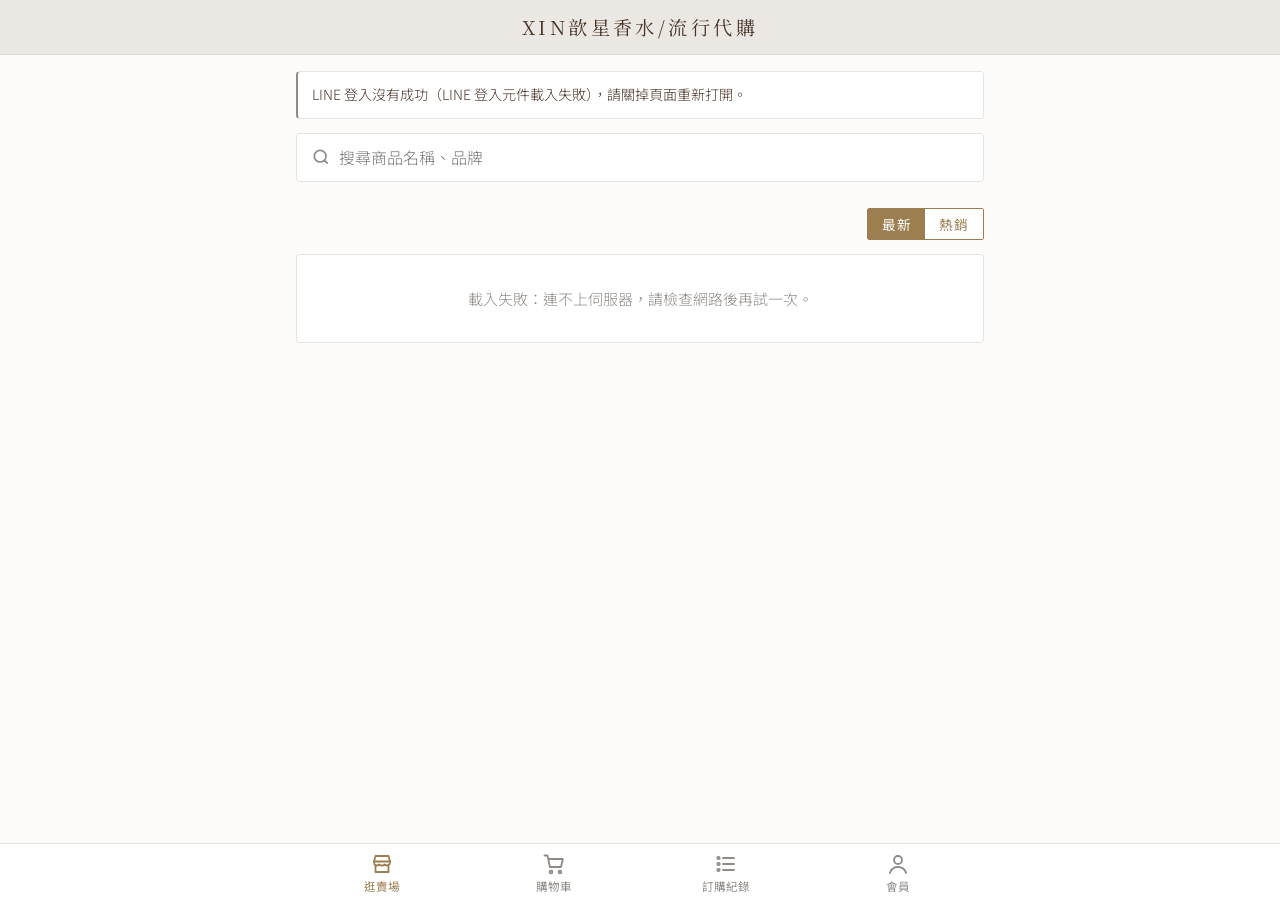
<file: index.html>
<!DOCTYPE html>
<html lang="zh-Hant">
<head>
<meta charset="utf-8">
<meta name="viewport" content="width=device-width, initial-scale=1, viewport-fit=cover">
<meta name="theme-color" content="#ebe8e4">
<title>XIN歆星香水/流行代購</title>
<meta name="description" content="香水、美妝、流行代購，LINE 登入即可下單。">
<meta property="og:type" content="website">
<meta property="og:url" content="https://xinperfume.github.io/">
<meta property="og:title" content="XIN歆星香水/流行代購">
<meta property="og:description" content="香水、美妝、流行代購，LINE 登入即可下單。">
<meta property="og:image" content="https://xinperfume.github.io/logo.jpg">
<meta property="og:image:width" content="640">
<meta property="og:image:height" content="640">
<link rel="icon" href="logo.jpg">
<link rel="apple-touch-icon" href="logo.jpg">
<link rel="preconnect" href="https://fonts.googleapis.com">
<link rel="preconnect" href="https://fonts.gstatic.com" crossorigin>
<link rel="preconnect" href="https://script.google.com">
<link rel="preconnect" href="https://script.googleusercontent.com">
<link rel="preconnect" href="https://wsrv.nl">
<link rel="stylesheet" href="https://fonts.googleapis.com/css2?family=Noto+Sans+TC:wght@300;400;500;700&family=Noto+Serif+TC:wght@400;500;600&display=swap">
<link rel="stylesheet" href="style.css?v=8">
<script src="config.js"></script>
<script src="common.js?v=2"></script>
</head>
<body>
<header>
  <div class="wrap">
    <div class="bar">
      <h1 id="shopname">XIN歆星香水/流行代購</h1>
      <div class="who" id="who" hidden></div>
    </div>
  </div>
</header>
<main class="wrap">
  <section id="view-shop">
    <div id="banner" class="banner" hidden></div>
    <div id="notice" class="notice" hidden></div>
    <div id="addfriend" class="notice friendbar" hidden><span>加入官方帳號好友，付款確認和出貨時會用 LINE 通知你</span><a class="btn small" id="af-go" href="https://line.me/R/ti/p/@xinperfume">加好友</a><button type="button" class="af-x" id="af-x" aria-label="先不要">×</button></div>
    <div id="shopinfo" class="card-box shopinfo" hidden></div>
    <div class="tools">
      <div class="searchbox"><svg viewBox="0 0 24 24"><circle cx="11" cy="11" r="7"/><path d="m20 20-4-4"/></svg><input id="q" type="search" placeholder="搜尋商品名稱、品牌" aria-label="搜尋商品"></div>
      <div class="cats" id="cats" role="tablist" aria-label="商品分類"></div>
      <div class="sortbar"><span class="hint" id="count"></span>
        <div class="seg" role="group" aria-label="排序">
          <button type="button" data-sort="new" aria-pressed="true">最新</button>
          <button type="button" data-sort="hot" aria-pressed="false">熱銷</button>
        </div>
      </div>
    </div>
    <div id="plist"><div class="loading">商品載入中…</div></div>
  </section>
  <section id="view-mine" hidden>
    <div class="panel" id="lookup" hidden>
      <h3>查詢訂購紀錄</h3>
      <form id="lf" class="report">
        <div class="field"><label for="l-phone">下單時填的手機號碼</label><input id="l-phone" inputmode="numeric" placeholder="0912345678" autocomplete="tel"></div>
        <button class="btn" id="lsub">查詢</button>
      </form>
      <div class="err" id="lerr"></div>
    </div>
    <div id="mresult"></div>
  </section>
  <section id="view-member" hidden></section>
</main>

<nav class="bottomnav" aria-label="主選單">
  <div class="wrap" role="tablist">
    <button class="navbtn" role="tab" data-view="shop" aria-selected="true">
      <svg viewBox="0 0 24 24"><path d="M4 9.5 5.5 4h13L20 9.5"/><path d="M4 9.5h16v1a3 3 0 0 1-5.3 1.9A3 3 0 0 1 12 13.5a3 3 0 0 1-2.7-1.1A3 3 0 0 1 4 10.5z"/><path d="M5.5 13v7h13v-7"/></svg>逛賣場</button>
    <button class="navbtn" data-view="cart">
      <svg viewBox="0 0 24 24"><circle cx="9" cy="20" r="1.4"/><circle cx="18" cy="20" r="1.4"/><path d="M2.5 3.5h3l2.4 11.5h11l2-8H7"/></svg>購物車<span class="badge" id="badge" hidden>0</span></button>
    <button class="navbtn" role="tab" data-view="mine" aria-selected="false">
      <svg viewBox="0 0 24 24"><path d="M9 6h11M9 12h11M9 18h11"/><circle cx="4.5" cy="6" r="1.2"/><circle cx="4.5" cy="12" r="1.2"/><circle cx="4.5" cy="18" r="1.2"/></svg>訂購紀錄</button>
    <button class="navbtn" role="tab" data-view="member" aria-selected="false">
      <svg viewBox="0 0 24 24"><circle cx="12" cy="8" r="4"/><path d="M4 21c1.2-4.2 4.3-6 8-6s6.8 1.8 8 6"/></svg>會員</button>
  </div>
</nav>
<div id="sheet-root"></div>
<div id="toast" class="toast" hidden></div>

<script>
const S = { products: [], categories: [], settings: {}, cart: [], me: null, idToken: null, phone: "", view: "shop",
  q: "", cat: "", sort: "new", opened: false };
try { S.cart = JSON.parse(localStorage.getItem("cart") || "[]"); } catch (_) {}
const isLine = () => !!(S.me && S.me.line);
const ident = () => isLine() ? { idToken: S.idToken } : { phone: S.phone };
const ICON = {
  user: '<svg viewBox="0 0 24 24"><circle cx="12" cy="8" r="4"/><path d="M4 21c1.2-4.2 4.3-6 8-6s6.8 1.8 8 6"/></svg>',
  phone: '<svg viewBox="0 0 24 24"><path d="M5 3h4l2 5-2.5 1.5a11 11 0 0 0 6 6L16 13l5 2v4a2 2 0 0 1-2 2A16 16 0 0 1 3 5a2 2 0 0 1 2-2"/></svg>',
  pin: '<svg viewBox="0 0 24 24"><path d="M12 21s-7-6.2-7-11.5A7 7 0 0 1 19 9.5C19 14.8 12 21 12 21z"/><circle cx="12" cy="9.5" r="2.5"/></svg>'
};
function guest() { try { return JSON.parse(localStorage.getItem("buyer") || "{}"); } catch (_) { return {}; } }
function saveCart() { try { localStorage.setItem("cart", JSON.stringify(S.cart)); } catch (_) {} renderBadge(); }
function closeSheet() { $("#sheet-root").innerHTML = ""; }
function openSheet(html) {
  $("#sheet-root").innerHTML = `<div class="scrim" id="scrim"><div class="sheet" role="dialog" aria-modal="true">${html}</div></div>`;
  $("#scrim").addEventListener("click", e => { if (e.target.id === "scrim") closeSheet(); });
}
function pickups() { return String(S.settings["取貨方式"] || "面交").split(/[,，、]/).map(s => s.trim()).filter(Boolean); }

/* ---------- 超商選門市（綠界電子地圖） ---------- */
// [綠界代碼, 顯示名稱, 取貨方式文字比對]；取貨方式只寫「超商取貨」時，開放前三家
const CVS = [["UNIMART", "7-11", /7-?11|統一|小七/], ["FAMI", "全家", /全家/], ["HILIFE", "萊爾富", /萊爾富/], ["OKMART", "OK", /\bOK\b/i]];
try { S.store = JSON.parse(localStorage.getItem("cvsStore") || "null"); } catch (_) {}
const pickBase = p => String(p || "").split("｜")[0];
function cvsBrands(opt) {
  const hit = CVS.filter(c => c[2].test(opt || ""));
  return hit.length ? hit : /超商/.test(opt || "") ? CVS.slice(0, 3) : [];
}
function storeFor(opt) {
  const st = S.store, b = st && cvsBrands(opt).find(c => st.sub.replace("C2C", "") === c[0]);
  return b ? Object.assign({ brand: b[1] }, st) : null;
}
// 超商取貨還沒選門市的話，回傳空字串
function pickupText(opt) {
  if (!cvsBrands(opt).length) return opt;
  const st = storeFor(opt);
  return st ? `${opt}｜${st.brand} ${st.name || ""}（店號 ${st.id}）${st.addr ? " " + st.addr : ""}` : "";
}
function cvsBox(opt) {
  const brands = cvsBrands(opt);
  if (!brands.length) return "";
  const st = storeFor(opt);
  return `<div class="cvsbox">${st ? `<div class="hint">取貨門市</div><b>${esc(st.brand)} ${esc(st.name || "")}</b><div class="hint">店號 ${esc(st.id)}${st.addr ? "・" + esc(st.addr) : ""}</div>` : `<div class="hint">請選擇取貨門市</div>`}
    <div class="actions" style="justify-content:flex-start;margin-top:6px">${brands.map(c => `<button type="button" class="btn small ghost" data-cvs="${c[0]}">${st ? "改選" : "選"} ${esc(c[1])} 門市</button>`).join("")}</div></div>`;
}
function openCvsMap(sub, draft) {
  try { sessionStorage.setItem("ckdraft", JSON.stringify(draft)); } catch (_) {}
  const id = String(S.settings["綠界商店代號"] || "").trim();
  const f = document.createElement("form");
  f.method = "post";
  // 優先用新視窗開地圖，選好後門市直接傳回這頁；新視窗被擋時，才整頁跳過去
  const w = window.open("", "cvsmap");
  if (w) { f.target = "cvsmap"; S.cvsWin = w; }
  // 沒填綠界商店代號時用綠界測試環境
  f.action = id ? "https://logistics.ecpay.com.tw/Express/map" : "https://logistics-stage.ecpay.com.tw/Express/map";
  const fields = { MerchantID: id || "2000933", LogisticsType: "CVS", LogisticsSubType: sub + "C2C", IsCollection: "N",
    ServerReplyURL: CFG.API_URL, ExtraData: "xin", Device: sub !== "FAMI" && /Mobi|Android|iPhone/i.test(navigator.userAgent) ? 1 : 0 };
  Object.keys(fields).forEach(k => { const i = document.createElement("input"); i.type = "hidden"; i.name = k; i.value = fields[k]; f.appendChild(i); });
  document.body.appendChild(f); f.submit();
}
function setStore(st) {
  Object.keys(st).forEach(k => st[k] = String(st[k] || "").trim());
  S.store = st;
  try { localStorage.setItem("cvsStore", JSON.stringify(st)); } catch (_) {}
}
// 新視窗選好門市後，Apps Script 回傳頁會把門市資料傳到這裡
window.addEventListener("message", e => {
  if (!/\.googleusercontent\.com$|^https:\/\/script\.google\.com$/.test(e.origin) || !e.data || !e.data.cvs) return;
  setStore(e.data.cvs);
  try { if (S.cvsWin) S.cvsWin.close(); } catch (_) {}
  const sel = $("#f-pick"); if (sel && sel.onchange) sel.onchange();
  toast("已選好門市");
});
// 從地圖回來時，網址 # 後面帶著門市資料
function takeCvsReturn() {
  const m = location.hash.match(/^#cvs=(.+)$/);
  if (!m) return null;
  history.replaceState(null, "", location.pathname + location.search);
  try {
    setStore(JSON.parse(decodeURIComponent(m[1])));
    return JSON.parse(sessionStorage.getItem("ckdraft") || "null") || {};
  } catch (_) { return {}; }
}
function loadScript(src) {
  return new Promise((res, rej) => { const s = document.createElement("script"); s.src = src; s.onload = res; s.onerror = () => rej(new Error("LINE 登入元件載入失敗")); document.head.appendChild(s); });
}
// an expired LINE token: sign in again and come back to this page
function relogin() { try { liff.logout(); } catch (_) {} liff.login({ redirectUri: location.href }); }
function handle(err, el) {
  const m = errMsg(err);
  if (isLine() && /LINE 登入/.test(m)) { toast("LINE 登入過期，重新登入中…"); setTimeout(relogin, 800); return; }
  if (el) el.textContent = m; else toast(m);
}

/* ---------- 導覽 ---------- */
document.querySelectorAll(".navbtn").forEach(b => b.addEventListener("click", () => {
  if (b.dataset.view === "cart") {
    if (S.cart.length) openCheckout(false); else toast("購物車是空的，先去逛逛吧");
    return;
  }
  show(b.dataset.view);
}));
function show(view) {
  S.view = view;
  document.querySelectorAll(".navbtn[role=tab]").forEach(x => x.setAttribute("aria-selected", x.dataset.view === view));
  ["shop", "mine", "member"].forEach(v => $("#view-" + v).hidden = v !== view);
  scrollTo(0, 0);
  if (view === "mine") {
    $("#lookup").hidden = isLine();
    if (isLine() || S.phone) loadMine(); else $("#mresult").innerHTML = "";
  }
  if (view === "member") renderMember(false);
}

/* ---------- 逛賣場 ---------- */
// 先用上次存下的商品畫出來，後端回來後資料有變才重畫
function load() {
  let cached = null;
  try { cached = localStorage.getItem("shopCache"); } catch (_) {}
  if (cached) { try { showShop(JSON.parse(cached), true); } catch (_) { cached = null; } }
  return api("getShop").then(d => {
    const fresh = JSON.stringify(d);
    if (fresh !== cached) showShop(d);
    try { localStorage.setItem("shopCache", fresh); } catch (_) {}
  }).catch(e => { if (!cached) $("#plist").innerHTML = `<div class="empty">載入失敗：${esc(errMsg(e))}</div>`; });
}

function showShop(d, fromCache) {
  S.products = d.products.map(normProduct); S.settings = d.settings; S.promo = d.promo || null;
  const name = S.settings["店名"] || "XIN歆星香水/流行代購";
  document.title = name; $("#shopname").textContent = name;
  const n = $("#notice"); n.hidden = !S.settings["公告"]; n.textContent = S.settings["公告"] || "";
  const pills = (S.settings["帳號"] ? ["可匯款"] : []).concat(pickups(), ["LINE Pay"]);
  const info = $("#shopinfo"); info.hidden = !pills.length;
  info.innerHTML = `<div class="pills">${pills.map(p => `<span class="pill">${esc(p)}</span>`).join("")}</div>`;
  S.categories = d.categories || [];
  if (S.cat && S.categories.indexOf(S.cat) < 0) S.cat = "";
  // 舊快取可能少了新商品，購物車只用後端最新資料來清
  if (!fromCache) { S.cart = S.cart.filter(c => S.products.some(p => p.id === c.pid)); saveCart(); }
  renderCats(); renderShop(); renderBanner(d.banners || []);
  // 網址帶 ?p=商品ID 時，直接打開那件商品
  const pid = new URLSearchParams(location.search).get("p");
  if (pid && !S.opened) { S.opened = true; if (S.products.some(p => p.id === pid)) openProduct(pid); }
}

// 首頁橫幅：後台「首頁橫幅」設定的圖片，自動輪播、可左右滑，點了打開商品或切到分類；沒設定就不顯示
let bannerKey = "", bannerTimer = 0;
function renderBanner(list) {
  const el = $("#banner");
  list = list.filter(b => b && b.image);
  const key = JSON.stringify(list);
  if (key === bannerKey) return;
  bannerKey = key; clearInterval(bannerTimer);
  el.hidden = !list.length;
  if (!list.length) { el.innerHTML = ""; return; }
  // 不用 lazy：LINE 內建瀏覽器在橫向捲動區常常不載入後面的照片
  el.innerHTML = `<div class="bslides" id="bslides">${list.map((b, i) => `<button type="button" class="bslide" data-bi="${i}"><img src="${esc(b.image)}" alt="${esc(b.title || "活動橫幅")}" referrerpolicy="no-referrer"${i ? "" : ` fetchpriority="high"`}></button>`).join("")}</div>
    ${list.length > 1 ? `<div class="bdots">${list.map((b, i) => `<span class="${i ? "" : "on"}"></span>`).join("")}</div>` : ""}`;
  const sl = $("#bslides"), n = list.length;
  const cur = () => Math.round(sl.scrollLeft / sl.clientWidth);
  sl.addEventListener("scroll", () => { const i = cur(); el.querySelectorAll(".bdots span").forEach((d, j) => d.className = i === j ? "on" : ""); }, { passive: true });
  el.querySelectorAll(".bslide").forEach(b => b.addEventListener("click", () => {
    const t = list[+b.dataset.bi];
    if (t.type === "product" && S.products.some(p => p.id === t.target)) openProduct(t.target);
    else if (t.type === "category" && S.categories.indexOf(t.target) >= 0) {
      S.cat = t.target; renderCats(); renderShop();
      $(".tools").scrollIntoView({ behavior: "smooth", block: "start" });
    }
  }));
  if (n < 2) return;
  // 手指碰到或滑過就先停，放開 6 秒後再繼續轉
  let pauseUntil = 0;
  const hold = () => { pauseUntil = Date.now() + 6000; };
  ["touchstart", "pointerdown", "wheel"].forEach(ev => sl.addEventListener(ev, hold, { passive: true }));
  bannerTimer = setInterval(() => {
    if (Date.now() < pauseUntil || document.hidden || !$("#view-shop").offsetParent) return;
    sl.scrollTo({ left: (cur() + 1) % n * sl.clientWidth, behavior: "smooth" });
  }, 4500);
}

function priceText(p) {
  const ps = p.variants.map(v => v.price);
  const lo = Math.min.apply(null, ps.length ? ps : [p.price]), hi = Math.max.apply(null, ps.length ? ps : [p.price]);
  if (!hi) return "價格待確認";
  return lo === hi ? money(lo) : `${money(lo)} ~ ${money(hi)}`;
}
// 剩這麼多件以下就提醒「只剩幾件」
const LOW_STOCK = 5;
// 結單日當天 23:59 台灣時間才結單，和後端 isClosed_ 一致
function closeLeft(p) {
  if (!p.closeAt || p.closed) return -1;
  return new Date(p.closeAt + "T23:59:59+08:00") - Date.now();
}
function closeShort(p) {
  const ms = closeLeft(p);
  if (ms < 0) return "";
  const d = Math.floor(ms / 864e5), h = Math.floor(ms / 36e5);
  return `<span class="chip ${d < 1 ? "hot" : "cd"}">⏰ ${d >= 1 ? `剩 ${d} 天結單` : h >= 1 ? `剩 ${h} 小時結單` : "即將結單"}</span>`;
}
function closeLong(p) {
  const ms = closeLeft(p);
  if (ms < 0) return "";
  const d = Math.floor(ms / 864e5), h = Math.floor(ms % 864e5 / 36e5), m = Math.floor(ms % 36e5 / 6e4);
  const wd = "日一二三四五六"[new Date(p.closeAt + "T12:00:00+08:00").getDay()];
  return `${p.closeAt.slice(5).replace("-", "/")}（${wd}）23:59 結單，還剩 ${d ? d + " 天 " : ""}${d || h ? h + " 小時 " : ""}${m} 分`;
}

function stockTag(p) {
  const left = p.variants.reduce((a, v) => a + v.stockLeft, 0);
  if (p.closed) return `<span class="chip off">已結單</span>`;
  if (left > 0) return `<span class="chip ok">現貨</span>` + (left <= LOW_STOCK ? `<span class="chip hot">只剩 ${left} 件</span>` : "");
  return p.preorder ? `<span class="chip pre">可預購</span>` : `<span class="chip off">售完</span>`;
}

function renderCats() {
  const el = $("#cats");
  el.hidden = !S.categories.length;
  el.innerHTML = ["", ...S.categories].map(c => `<button type="button" role="tab" data-cat="${esc(c)}" aria-selected="${c === S.cat}">${esc(c || "全部")}</button>`).join("");
  el.querySelectorAll("button").forEach(b => b.addEventListener("click", () => { S.cat = b.dataset.cat; renderCats(); renderShop(); }));
}
$("#q").addEventListener("input", e => { S.q = e.target.value.trim().toLowerCase(); renderShop(); });
document.querySelectorAll(".seg button").forEach(b => b.addEventListener("click", () => {
  S.sort = b.dataset.sort;
  document.querySelectorAll(".seg button").forEach(x => x.setAttribute("aria-pressed", x === b));
  renderShop();
}));

function renderShop() {
  if (!S.products.length) { $("#count").textContent = ""; $("#plist").innerHTML = `<div class="empty">目前沒有上架的商品，請稍後再來看看。</div>`; return; }
  let list = S.products.filter(p => (!S.cat || p.category === S.cat) &&
    (!S.q || (p.title + " " + p.desc).toLowerCase().indexOf(S.q) >= 0));
  list = list.slice().sort(S.sort === "hot" ? (a, b) => b.sold - a.sold || b.createdAt - a.createdAt : (a, b) => b.createdAt - a.createdAt);
  $("#count").textContent = `共 ${list.length} 件商品`;
  if (!list.length) { $("#plist").innerHTML = `<div class="empty">找不到符合的商品，換個關鍵字或分類試試。</div>`; return; }
  $("#plist").innerHTML = `<div class="grid">${list.map(p => `<button class="card" data-pid="${esc(p.id)}"><div class="ph">${photo(p, true)}</div><div class="info">
      <div class="name">${esc(p.title)}</div><div class="price${priceText(p) === "價格待確認" ? " tbd" : ""}">${priceText(p)}</div>
      <div class="meta">${stockTag(p)}${closeShort(p)}</div>
      </div></button>`).join("")}</div>`;
  document.querySelectorAll(".card").forEach(c => c.addEventListener("click", () => openProduct(c.dataset.pid)));
}

function gallery(p) {
  if (p.images.length < 2) return `<div class="ph">${photo(p)}</div>`;
  // 不用 lazy：LINE 內建瀏覽器在橫向捲動區常常不載入後面的照片
  return `<div class="gallery"><div class="gwrap"><div class="slides" id="slides">${p.images.map((u, i) => `<div class="ph"><img src="${esc(u)}" alt="${esc(p.title)} 第 ${i + 1} 張" referrerpolicy="no-referrer"></div>`).join("")}</div>
    <button type="button" class="gnav prev" data-g="-1" aria-label="上一張">‹</button><button type="button" class="gnav next" data-g="1" aria-label="下一張">›</button>
    <span class="gcount" id="gcount">1 / ${p.images.length}</span></div>
    <div class="gthumbs" id="dots">${p.images.map((u, i) => `<button type="button" class="${i ? "" : "on"}" data-gi="${i}" aria-label="第 ${i + 1} 張"><img src="${esc(u)}" alt="" referrerpolicy="no-referrer"></button>`).join("")}</div></div>`;
}

function inCart(pid, variant) { const c = S.cart.find(x => x.pid === pid && x.variant === variant); return c ? c.qty : 0; }

function openProduct(pid) {
  const p = S.products.find(x => x.id === pid); if (!p) return;
  const qty = {};
  // 價格還沒填（0 元）的商品只能看、不能下單
  const tbd = !p.variants.some(v => v.price) && !p.price;
  const vNote = v => {
    const r = v.left - inCart(p.id, v.name);
    if (r <= 0) return v.left === 0 ? "售完" : "已全部在購物車";
    if (v.stockLeft === 0 && p.preorder) return "預購";
    return v.stockLeft <= LOW_STOCK ? `只剩 ${v.stockLeft} 件` : "";
  };
  openSheet(`${gallery(p)}
    <div class="tags">${p.category ? `<span class="chip">#${esc(p.category)}</span>` : ""}${p.preorder ? `<span class="chip pre">#允許預購</span>` : ""}</div>
    <h2>${esc(p.title)}</h2><div class="price${priceText(p) === "價格待確認" ? " tbd" : ""}">${priceText(p)}</div>
    ${closeLeft(p) >= 0 ? `<div class="countdown${closeLeft(p) < 864e5 ? " soon" : ""}" id="cd">⏰ ${closeLong(p)}</div>` : ""}
    <div class="label">選擇規格與數量</div>
    <div class="variants">${p.variants.map((v, i) => { const r = v.left - inCart(p.id, v.name); return `<div class="vrow ${r <= 0 ? "out" : ""}">
      <div><div>${esc(v.name)}　<b class="vprice">${tbd ? "價格待確認" : "$" + money(v.price)}</b></div><div class="left">${vNote(v)}${v.left === 0 && isLine() && !p.closed ? ` <button type="button" class="linkbtn" data-notify="${esc(v.name)}">到貨通知我</button>` : ""}</div></div>
      <div class="stepper"><button type="button" data-i="${i}" data-d="-1" aria-label="減少">−</button><span id="q${i}">0</span><button type="button" data-i="${i}" data-d="1" aria-label="增加" ${r <= 0 || p.closed || tbd ? "disabled" : ""}>+</button></div></div>`; }).join("")}</div>
    <div class="total"><span>小計</span><span class="price" id="tot">0</span></div>
    <div class="actions"><button class="btn ghost" id="cl">關閉</button><button class="btn" id="add" ${p.closed || tbd ? "disabled" : ""}>${tbd ? "價格待確認" : p.closed ? "已結單" : "加入購物車"}</button></div>
    ${p.desc ? `<div class="label">商品說明</div><div class="desc">${esc(p.desc)}</div>` : ""}`);
  const sl = $("#slides");
  if (sl) {
    const cur = () => Math.round(sl.scrollLeft / sl.clientWidth);
    const go = i => sl.scrollTo({ left: Math.max(0, Math.min(p.images.length - 1, i)) * sl.clientWidth, behavior: "smooth" });
    sl.addEventListener("scroll", () => {
      const i = cur();
      document.querySelectorAll("#dots button").forEach((d, j) => d.className = i === j ? "on" : "");
      $("#gcount").textContent = `${i + 1} / ${p.images.length}`;
    });
    document.querySelectorAll(".gnav").forEach(b => b.onclick = () => go(cur() + +b.dataset.g));
    document.querySelectorAll("#dots button").forEach(b => b.onclick = () => go(+b.dataset.gi));
  }
  const upd = () => { let t = 0; p.variants.forEach((v, i) => { $("#q" + i).textContent = qty[i] || 0; t += (qty[i] || 0) * v.price; }); $("#tot").textContent = money(t); };
  document.querySelectorAll(".stepper button").forEach(b => b.addEventListener("click", () => {
    const i = +b.dataset.i, v = p.variants[i], max = v.left - inCart(p.id, v.name);
    qty[i] = Math.max(0, Math.min(max, (qty[i] || 0) + +b.dataset.d)); upd();
  }));
  // 倒數每 30 秒更新；商品頁關掉（#cd 不在了）就停
  clearInterval(S.cdTimer);
  if ($("#cd")) S.cdTimer = setInterval(() => { const el = $("#cd"); if (!el) return clearInterval(S.cdTimer); el.textContent = "⏰ " + closeLong(p); }, 30000);
  document.querySelectorAll("[data-notify]").forEach(b => b.onclick = () => {
    b.disabled = true;
    api("subscribeRestock", { idToken: S.idToken, pid: p.id, variant: b.dataset.notify })
      .then(() => { b.textContent = "補貨時會用 LINE 通知你"; }, e => { b.disabled = false; toast(errMsg(e)); });
  });
  $("#cl").onclick = closeSheet;
  $("#add").onclick = () => {
    const add = p.variants.map((v, i) => ({ pid: p.id, variant: v.name, qty: qty[i] || 0 })).filter(x => x.qty > 0);
    if (!add.length) { toast("請先選擇規格和數量"); return; }
    add.forEach(a => { const c = S.cart.find(x => x.pid === a.pid && x.variant === a.variant); if (c) c.qty += a.qty; else S.cart.push(a); });
    saveCart(); closeSheet(); toast("已加入購物車");
  };
}

/* ---------- 購物車、結帳 ---------- */
function cartLines() {
  return S.cart.map(c => {
    const p = S.products.find(x => x.id === c.pid) || { variants: [] };
    const v = p.variants.find(x => x.name === c.variant);
    return Object.assign({}, c, { title: p.title, price: v ? v.price : (p.price || 0) });
  });
}
function renderBadge() {
  const n = S.cart.reduce((a, c) => a + c.qty, 0), b = $("#badge");
  b.hidden = !n; b.textContent = n > 99 ? "99+" : n;
}

function openCheckout(editing) {
  const lines = cartLines(), total = lines.reduce((a, c) => a + c.qty * c.price, 0);
  const g = guest(), m = S.me || {};
  const saved = isLine() && m.name && m.phone && m.pickup && !(cvsBrands(pickBase(m.pickup)).length && m.pickup.indexOf("｜") < 0);
  const pickOpts = sel => pickups().map(x => `<option ${x === pickBase(sel) ? "selected" : ""}>${esc(x)}</option>`).join("");
  let who;
  if (isLine()) {
    who = `<div class="buyer">${m.picture ? `<img src="${esc(m.picture)}" alt="">` : ""}<div class="grow"><b>${esc(m.lineName)}</b><div class="hint">用這個 LINE 帳號下單</div></div></div>`;
    who += saved && !editing
      ? `<div class="buyer"><div class="grow"><div class="hint">收件資料</div><b>${esc(m.name)}・${esc(m.phone)}</b><div>${esc(m.pickup)}</div></div><button type="button" class="linkbtn" id="edit">修改</button></div>`
      : `<div class="row2">
          <div class="field"><label for="f-name">收件人姓名</label><input id="f-name" required maxlength="30" value="${esc(m.name || m.lineName || "")}" autocomplete="name"></div>
          <div class="field"><label for="f-phone">手機號碼</label><input id="f-phone" required inputmode="numeric" placeholder="0912345678" value="${esc(m.phone || "")}" autocomplete="tel"></div>
        </div>
        <div class="field"><label for="f-pick">取貨方式</label><select id="f-pick">${pickOpts(m.pickup)}</select></div>
        <div id="cvs"></div>
        <p class="hint">只要填這一次，下次會自動帶入。</p>`;
  } else {
    who = `<div class="row2">
        <div class="field"><label for="f-name">姓名</label><input id="f-name" required maxlength="30" value="${esc(g.name || "")}" autocomplete="name"></div>
        <div class="field"><label for="f-line">LINE 名稱</label><input id="f-line" required maxlength="40" value="${esc(g.line || "")}"></div>
      </div>
      <div class="row2">
        <div class="field"><label for="f-phone">手機號碼（查訂單用）</label><input id="f-phone" required inputmode="numeric" placeholder="0912345678" value="${esc(g.phone || "")}" autocomplete="tel"></div>
        <div class="field"><label for="f-pick">取貨方式</label><select id="f-pick">${pickOpts(g.pickup)}</select></div>
      </div>
      <div id="cvs"></div>`;
  }
  openSheet(`<h2>購物車</h2>
    <ul class="items">${lines.map((c, i) => `<li><span>${esc(c.title)}・${esc(c.variant)} × ${c.qty}</span><span>$${money(c.qty * c.price)} <button type="button" class="linkbtn" data-rm="${i}">移除</button></span></li>`).join("")}</ul>
    <div id="sum"></div>
    <form id="of">${who}
      <div class="field"><label for="f-coupon">優惠碼（可不填）</label><div class="couponrow"><input id="f-coupon" maxlength="30" autocomplete="off" value="${esc(S.coupon ? S.coupon.code : "")}"><button type="button" class="btn small ghost" id="cpbtn">套用</button></div><div class="hint" id="cpmsg">${S.coupon ? esc("已套用：" + S.coupon.label) : ""}</div></div>
      <div class="field"><label for="f-note">備註（可不填）</label><input id="f-note" maxlength="200" placeholder="例：可以和朋友的單合併寄"></div>
      <div class="err" id="oerr"></div>
      <div class="actions"><button type="button" class="btn ghost" id="cl">繼續逛</button><button class="btn" id="sub">${isLine() ? "+1 送出訂單" : "送出訂單"}</button></div>
    </form>`);
  $("#cl").onclick = closeSheet;
  const ed = $("#edit"); if (ed) ed.onclick = () => openCheckout(true);
  const val = id => { const el = $(id); return el ? el.value.trim() : ""; };
  const draft = () => ({ editing, name: val("#f-name"), phone: val("#f-phone"), line: val("#f-line"), pick: val("#f-pick"), note: val("#f-note") });
  const drawCvs = () => {
    const box = $("#cvs"); if (!box) return;
    box.innerHTML = cvsBox(val("#f-pick"));
    box.querySelectorAll("[data-cvs]").forEach(b => b.onclick = () => openCvsMap(b.dataset.cvs, draft()));
  };
  // 運費和折扣只是先算給買家看，實際金額以後端算的為準
  const curPick = () => $("#f-pick") ? val("#f-pick") : m.pickup;
  const drawSum = () => {
    const c = calcCharges(total, curPick(), S.coupon), pr = calcPromo(total);
    $("#sum").innerHTML = `<div class="total sub"><span>小計</span><span>$${money(total)}</span></div>
      <div class="total sub"><span>運費${c.feeNote ? `<small>（${esc(c.feeNote)}）</small>` : ""}</span><span>${c.fee ? "$" + money(c.fee) : "免運"}</span></div>
      ${c.discount ? `<div class="total sub"><span>優惠碼 ${esc(S.coupon.code)}</span><span>−$${money(c.discount)}</span></div>` : ""}
      ${pr.discount ? `<div class="total sub promo"><span>${esc(pr.name)}</span><span>−$${money(pr.discount)}</span></div>` : ""}
      ${pr.gift ? `<div class="total sub promo"><span>滿額贈 ${esc(pr.gift)}</span><span>×1</span></div>` : ""}
      ${pr.hint ? `<p class="hint promo-hint">${esc(pr.hint)}</p>` : ""}
      <div class="total"><span>合計</span><span class="price">${money(total + c.fee - c.discount - pr.discount)}</span></div>`;
  };
  $("#cpbtn").onclick = () => {
    const code = val("#f-coupon"), msg = $("#cpmsg");
    if (!code) { S.coupon = null; msg.textContent = ""; drawSum(); return; }
    $("#cpbtn").disabled = true; msg.textContent = "檢查中…";
    api("checkCoupon", { code, subtotal: total }).then(c => { S.coupon = c; msg.textContent = "已套用：" + c.label; drawSum(); },
      e => { S.coupon = null; msg.textContent = errMsg(e); drawSum(); }).then(() => { $("#cpbtn").disabled = false; });
  };
  if ($("#f-pick")) { $("#f-pick").onchange = () => { drawCvs(); drawSum(); }; drawCvs(); }
  drawSum();
  document.querySelectorAll("[data-rm]").forEach(x => x.addEventListener("click", () => {
    S.cart.splice(+x.dataset.rm, 1); saveCart(); if (S.cart.length) openCheckout(editing); else closeSheet();
  }));
  $("#of").addEventListener("submit", e => {
    e.preventDefault();
    const info = $("#f-name")
      ? { name: val("#f-name"), phone: val("#f-phone").replace(/\D/g, ""), pickup: pickupText(val("#f-pick")), line: val("#f-line") }
      : { name: m.name, phone: m.phone, pickup: m.pickup };
    info.note = val("#f-note");
    if (!info.pickup) { $("#oerr").textContent = "請先按「選門市」選好取貨的超商門市。"; return; }
    if (!/^09\d{8}$/.test(info.phone)) { $("#oerr").textContent = "手機號碼請輸入 09 開頭的 10 碼數字。"; return; }
    if (!isLine()) {
      S.phone = info.phone;
      try { localStorage.setItem("buyer", JSON.stringify({ name: info.name, line: info.line, phone: info.phone, pickup: info.pickup })); } catch (_) {}
    }
    $("#sub").disabled = true; $("#sub").textContent = "送出中…";
    const body = Object.assign({}, info, isLine() ? { idToken: S.idToken } : {}, { coupon: S.coupon ? S.coupon.code : "", items: S.cart.map(c => ({ pid: c.pid, variant: c.variant, qty: c.qty })) });
    api("placeOrder", body).then(r => {
      if (isLine()) Object.assign(S.me, { name: info.name, phone: info.phone, pickup: info.pickup });
      S.cart = []; S.coupon = null; saveCart(); load(); showDone(r.orderNo, r.total);
    }).catch(err => { handle(err, $("#oerr")); $("#sub").disabled = false; $("#sub").textContent = "送出訂單"; load(); });
  });
}

/* ---------- 運費、優惠碼 ---------- */
// 和後端 團購加值.gs 的規則一樣：超商取貨收運費、滿額免運、面交免運
function calcCharges(subtotal, pickup, coupon) {
  const s = S.settings, num = (v, d) => (v === "" || v == null || isNaN(+v) ? d : +v);
  const fee0 = num(s["超商運費"], 60), free = num(s["免運門檻"], 1500);
  const cvs = /超商|7-?11|全家|萊爾富|OK|賣貨便|好賣/i.test(pickup || "");
  const discount = coupon ? Math.min(coupon.discount || 0, subtotal) : 0;
  let fee = 0, feeNote = "";
  if (cvs) {
    if (coupon && coupon.freeShip) feeNote = "免運券";
    else if (subtotal >= free) feeNote = `滿 $${money(free)} 免運`;
    else { fee = fee0; feeNote = `再買 $${money(free - subtotal)} 免運`; }
  } else feeNote = "面交免運";
  return { fee, discount, feeNote };
}

// 和後端 滿額活動.gs 一樣：商品小計滿額打折、再滿額送贈品；活動結束後端就不會帶 promo
function calcPromo(subtotal) {
  const p = S.promo, r = { discount: 0, gift: "", hint: "", name: "" };
  if (!p || new Date() > new Date(p.end + "T23:59:59+08:00")) return r;
  r.name = p.name;
  if (subtotal >= p.min) r.discount = Math.round(subtotal * (1 - p.rate));
  if (subtotal >= p.giftMin) r.gift = p.gift;
  r.hint = subtotal < p.min ? `再買 $${money(p.min - subtotal)} 就享${p.name}`
    : subtotal < p.giftMin ? `再買 $${money(p.giftMin - subtotal)} 送 ${p.gift}` : "";
  return r;
}

/* ---------- 付款 ---------- */
// LINE Pay 個人收款碼（手機點按鈕直接開 LINE Pay，電腦用 LINE 掃 QR code）
const LINEPAY_URL = "https://qrcodepay.line.me/qr/payment/qjjh7kLOCWT6ztmGV417NdC%252Fm29%252BmoDVAC0OkS7TakWiG8FgGdNNq4%252FyEf1nAFfO";
function linePayBlock(orderNo, total) {
  return `<div style="border-top:1px solid var(--line);margin-top:12px;padding-top:12px;text-align:center">
    <div class="hint" style="margin-bottom:8px">也可以用 LINE Pay 付款</div>
    <a class="btn" href="${LINEPAY_URL}" target="_blank" rel="noopener" style="display:inline-block;text-decoration:none;background:#06c755;border-color:#06c755;color:#fff">開啟 LINE Pay 付款</a>
    <div><img src="linepay_qr.png" alt="LINE Pay 收款 QR code" width="150" height="150" style="margin:10px auto 4px;display:block;image-rendering:pixelated"></div>
    <p class="hint">用電腦看的話，拿手機 LINE 掃上面的 QR code。<br>付款時請輸入應付金額 <b>$${money(total)}</b>，留言填訂單編號 <b>${esc(orderNo)}</b></p></div>`;
}
function payBlock(orderNo, total) {
  const s = S.settings;
  return `<div class="paybox"><div class="hint">應付金額</div><div class="due">$${money(total)}</div>
    ${s["帳號"] ? `<dl class="acct"><dt>銀行</dt><dd>${esc(s["銀行"])}</dd><dt>帳號</dt><dd>${esc(s["帳號"])} <button type="button" class="btn small ghost" data-copy="${esc(String(s["帳號"]).replace(/[\s-]/g, ""))}">複製</button></dd>${s["戶名"] ? `<dt>戶名</dt><dd>${esc(s["戶名"])}</dd>` : ""}</dl>${s["付款說明"] ? `<p class="hint">${esc(s["付款說明"])}</p>` : ""}`
      : `<p class="hint">賣家還沒公布匯款帳號，請留意社群公告。</p>`}
    ${linePayBlock(orderNo, total)}
    <form class="report" data-order="${esc(orderNo)}">
      <div class="field"><label>付款後回報末五碼</label><div class="hint" style="margin:-2px 0 6px">匯款填帳號末五碼；LINE Pay 填交易序號末五碼</div><input inputmode="numeric" maxlength="5" placeholder="例：12345" required></div>
      <button class="btn">回報已付款</button></form><div class="err"></div></div>`;
}
function bindPay(root, onDone) {
  root.querySelectorAll("[data-copy]").forEach(b => b.addEventListener("click", () => copyText(b.dataset.copy, "已複製帳號")));
  root.querySelectorAll("form.report[data-order]").forEach(f => f.addEventListener("submit", e => {
    e.preventDefault();
    const inp = f.querySelector("input"), err = f.nextElementSibling, btn = f.querySelector("button"), v = inp.value.trim();
    if (!/^\d{5}$/.test(v)) { err.textContent = "請輸入 5 位數字。"; return; }
    btn.disabled = true;
    api("reportPayment", Object.assign(ident(), { orderNo: f.dataset.order, last5: v }))
      .then(() => { toast("已回報，賣家對帳後會更新狀態"); if (onDone) onDone(); })
      .catch(x => { handle(x, err); btn.disabled = false; });
  }));
}
function showDone(orderNo, total) {
  openSheet(`<h2>下單成功！</h2><p>訂單編號 <b>${esc(orderNo)}</b></p>
    ${payBlock(orderNo, total)}
    <p class="hint">可以晚點再回報末五碼，到下方「訂購紀錄」就找得到這筆訂單。</p>
    <div id="donefriend" class="notice friendbar" hidden><span>加入官方帳號好友，付款確認和出貨時會用 LINE 通知你</span><a class="btn small" href="https://line.me/R/ti/p/@xinperfume">加好友</a></div>
    <div class="actions"><button class="btn ghost" id="cl">完成</button></div>`);
  $("#cl").onclick = closeSheet;
  bindPay($("#sheet-root"), closeSheet);
  // 剛下完單最需要通知，這裡不管有沒有按過 × 都提醒
  if (isLine() && window.liff && liff.getFriendship) liff.getFriendship().then(f => { const el = $("#donefriend"); if (el) el.hidden = !!f.friendFlag; }, () => {});
}

/* ---------- 訂購紀錄 ---------- */
$("#lf").addEventListener("submit", e => {
  e.preventDefault(); $("#lerr").textContent = "";
  const ph = $("#l-phone").value.replace(/\D/g, "");
  if (!/^09\d{8}$/.test(ph)) { $("#lerr").textContent = "請輸入 09 開頭的 10 碼手機號碼。"; return; }
  S.phone = ph; loadMine();
});
function loadMine() {
  const box = $("#mresult"); box.innerHTML = `<div class="loading">查詢中…</div>`;
  api("myOrders", ident()).then(list => {
    if (!list.length) { box.innerHTML = `<div class="empty">還沒有訂單。到「逛賣場」挑好規格，加入購物車就能下單。</div>`; return; }
    box.innerHTML = list.map(o => `<div class="order"><div class="order-head"><span class="order-no">${esc(o.orderNo)}</span><span class="st st-${esc(o.status)}">${o.status === "待付款" ? "未付款" : esc(o.status)}</span></div>
      <div class="hint">${esc(o.time)}・${esc(o.pickup)}${o.last5 ? `・末五碼 ${esc(o.last5)}` : ""}</div>
      <ul class="items">${o.items.map(i => `<li><span>${esc(i.title)}・${esc(i.variant)} × ${i.qty}</span><span>$${money(i.price * i.qty)}</span></li>`).join("")}</ul>
      <div class="total" style="margin:8px 0 0"><span>合計</span><span class="price">${money(o.total)}</span></div>
      ${o.status === "待付款" ? payBlock(o.orderNo, o.total) : ""}</div>`).join("");
    bindPay(box, loadMine);
  }).catch(err => { box.innerHTML = ""; handle(err, isLine() ? null : $("#lerr")); });
}

/* ---------- 會員 ---------- */
function renderMember(editing) {
  const el = $("#view-member");
  if (!isLine()) {
    const g = guest();
    el.innerHTML = `<div class="profile"><div><b>${esc(g.name || "訪客")}</b><div style="font-size:.85rem;opacity:.9">${g.line ? "LINE：" + esc(g.line) : "還沒有下過單"}</div></div></div>
      <div class="card-box inforows">
        <div class="inforow">${ICON.phone}<span>${esc(g.phone || "—")}</span></div>
        <div class="inforow">${ICON.pin}<span>${esc(g.pickup || "—")}</span></div>
      </div>
      <p class="hint">這些資料只存在你這支手機上，下次結帳會自動帶入。</p>`;
    return;
  }
  const m = S.me;
  if (!editing) {
    el.innerHTML = `<div class="profile">${m.picture ? `<img src="${esc(m.picture)}" alt="">` : ""}<div><b>${esc(m.lineName)}</b><div style="font-size:.85rem;opacity:.9">已用 LINE 登入</div></div></div>
      <div class="card-box inforows">
        <div class="inforow">${ICON.user}<span>${esc(m.name || "還沒填收件人")}</span></div>
        <div class="inforow">${ICON.phone}<span>${esc(m.phone || "還沒填手機")}</span></div>
        <div class="inforow">${ICON.pin}<span>${esc(m.pickup || "還沒選取貨方式")}</span></div>
      </div>
      <button class="btn block" id="medit">修改收件資料</button>`;
    $("#medit").onclick = () => renderMember(true);
    return;
  }
  el.innerHTML = `<div class="panel"><h3>修改收件資料</h3>
    <form id="mf">
      <div class="field"><label for="m-name">收件人姓名</label><input id="m-name" required maxlength="30" value="${esc(m.name || m.lineName)}"></div>
      <div class="field"><label for="m-phone">手機號碼</label><input id="m-phone" required inputmode="numeric" value="${esc(m.phone)}" placeholder="0912345678"></div>
      <div class="field"><label for="m-pick">取貨方式</label><select id="m-pick">${pickups().map(x => `<option ${x === pickBase(m.pickup) ? "selected" : ""}>${esc(x)}</option>`).join("")}</select></div>
      <div class="err" id="merr"></div>
      <div class="actions"><button type="button" class="btn ghost" id="mcancel">取消</button><button class="btn" id="msave">儲存</button></div>
    </form></div>`;
  $("#mcancel").onclick = () => renderMember(false);
  $("#mf").addEventListener("submit", e => {
    e.preventDefault();
    const d = { name: $("#m-name").value.trim(), phone: $("#m-phone").value.replace(/\D/g, ""), pickup: $("#m-pick").value };
    if (!/^09\d{8}$/.test(d.phone)) { $("#merr").textContent = "手機號碼請輸入 09 開頭的 10 碼數字。"; return; }
    $("#msave").disabled = true;
    api("saveProfile", Object.assign({ idToken: S.idToken }, d))
      .then(() => { Object.assign(S.me, d); toast("已儲存"); renderMember(false); })
      .catch(err => { handle(err, $("#merr")); $("#msave").disabled = false; });
  });
}

/* ---------- 開始 ---------- */
function renderWho() {
  const w = $("#who"); w.hidden = false;
  w.innerHTML = S.me.picture ? `<img src="${esc(S.me.picture)}" alt="${esc(S.me.lineName)}">` : `<span>${esc(S.me.lineName)}</span>`;
}
// 還沒加官方帳號好友的話，收不到訂單的 LINE 通知；按 × 之後 3 天內不再提醒
const AF_SNOOZE = 3 * 864e5;
function checkFriend() {
  const bar = $("#addfriend");
  let snoozed = 0;
  try { snoozed = Number(localStorage.getItem("afSnooze")) || 0; } catch (_) {}
  if (!liff.getFriendship || Date.now() - snoozed < AF_SNOOZE) return;
  liff.getFriendship().then(f => { bar.hidden = !!f.friendFlag; }, () => {});
}
function initFriendBar() {
  $("#af-x").onclick = () => { $("#addfriend").hidden = true; try { localStorage.setItem("afSnooze", String(Date.now())); } catch (_) {} };
  $("#af-go").onclick = () => { $("#addfriend").hidden = true; };
  // 加完好友回到這頁時再查一次，加好了就不再顯示
  document.addEventListener("visibilitychange", () => { if (!document.hidden && isLine()) checkFriend(); });
  checkFriend();
}
// 記一筆逛網站人數：只送瀏覽器裡的隨機代號，不含個資；同一個分頁只記一次，賣家自己的瀏覽器不算
function trackVisit() {
  try {
    if (localStorage.getItem("xin_notrack") || sessionStorage.getItem("xin_hit")) return;
    let v = localStorage.getItem("xin_vid");
    if (!v) { v = Math.random().toString(36).slice(2) + Date.now().toString(36); localStorage.setItem("xin_vid", v); }
    sessionStorage.setItem("xin_hit", "1");
    api("hit", { vid: v, page: new URLSearchParams(location.search).get("p") ? "商品" : "首頁" }).catch(() => {});
  } catch (_) {}
}
async function boot() {
  trackVisit();
  let back = takeCvsReturn();
  // 商品和 LINE 登入同時開始載入，不用等登入完才讀商品
  const shopReady = load();
  renderBadge();
  const g = guest(); if (g.phone) { $("#l-phone").value = g.phone; S.phone = g.phone; }
  if (CFG.LIFF_ID) {
    try {
      if (!window.liff) await loadScript("https://static.line-scdn.net/liff/edge/2/sdk.js");
      await liff.init({ liffId: CFG.LIFF_ID });
      if (!liff.isLoggedIn()) { liff.login({ redirectUri: location.href }); return; }
      S.idToken = liff.getIDToken();
      S.me = await api("me", { idToken: S.idToken });
      if (S.me.line) { renderWho(); initFriendBar(); }
      // 沒登入 LINE 時，門市資料會先跟著 LINE 登入繞一圈，liff.init 之後才回到網址上
      if (!back) back = takeCvsReturn();
    } catch (e) {
      if (/LINE 登入已過期/.test(errMsg(e))) { relogin(); return; }
      const n = $("#notice"); n.hidden = false; n.textContent = "LINE 登入沒有成功（" + errMsg(e) + "），請關掉頁面重新打開。";
    }
  }
  shopReady.then(() => {
    if (!back || !S.cart.length) return;
    openCheckout(!!back.editing && isLine());
    const put = (id, v) => { const el = $(id); if (el && v != null && v !== "") el.value = v; };
    put("#f-name", back.name); put("#f-phone", back.phone); put("#f-line", back.line); put("#f-pick", back.pick); put("#f-note", back.note);
    if ($("#f-pick")) $("#f-pick").onchange();
    toast("已選好門市");
  });
}
boot();
</script>
</body>
</html>
</file>
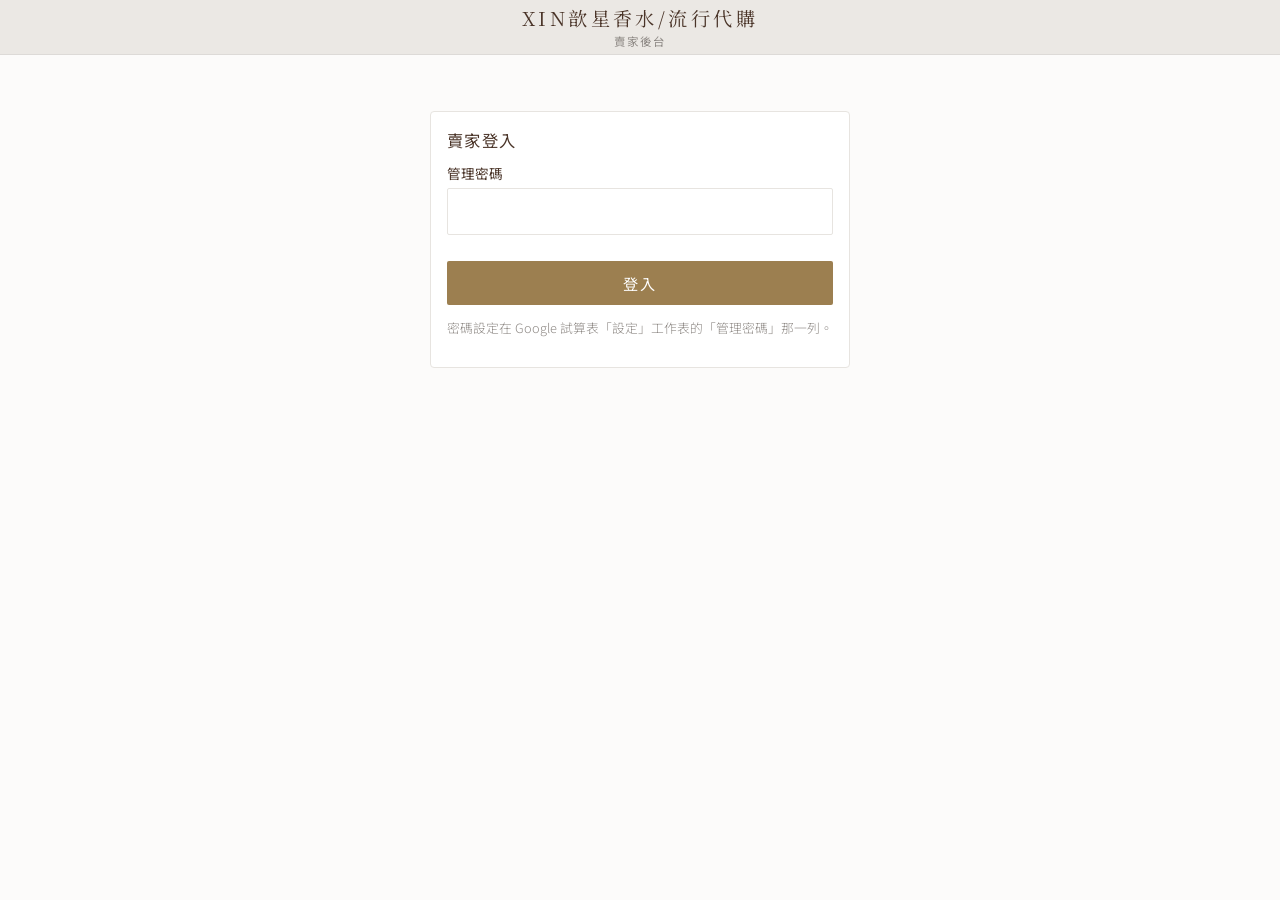
<file: admin.html>
<!DOCTYPE html>
<html lang="zh-Hant">
<head>
<meta charset="utf-8">
<meta name="viewport" content="width=device-width, initial-scale=1, viewport-fit=cover">
<meta name="robots" content="noindex">
<title>賣家後台｜XIN歆星香水/流行代購</title>
<link rel="preconnect" href="https://fonts.googleapis.com">
<link rel="stylesheet" href="https://fonts.googleapis.com/css2?family=Chiron+GoRound+TC:wght@500;700&family=Noto+Sans+TC:wght@300;400;500;700&family=Noto+Serif+TC:wght@400;500;600&display=swap">
<link rel="stylesheet" href="style.css?v=8">
<script src="config.js"></script>
<script src="common.js?v=2"></script>
</head>
<body>
<header>
  <div class="wrap">
    <div class="bar"><h1 id="shopname">XIN歆星香水/流行代購<small>賣家後台</small></h1><a id="sheetlink" class="hint" target="_blank" rel="noopener" hidden>試算表 ↗</a></div>
    <nav class="tabs" role="tablist" id="tabs" hidden>
      <button class="tab" role="tab" aria-selected="true" data-view="orders">訂單</button>
      <button class="tab" role="tab" aria-selected="false" data-view="products">商品</button>
      <button class="tab" role="tab" aria-selected="false" data-view="settings">收款與設定</button>
      <button class="tab" role="tab" aria-selected="false" data-view="traffic">逛網站人數</button>
    </nav>
  </div>
</header>
<main class="wrap">
  <section id="view-login" class="panel" style="max-width:420px;margin:40px auto">
    <h3>賣家登入</h3>
    <form id="loginf">
      <div class="field"><label for="pw">管理密碼</label><input id="pw" type="password" required autocomplete="current-password"></div>
      <div class="err" id="loginerr"></div>
      <button class="btn block" id="loginbtn">登入</button>
    </form>
    <p class="hint">密碼設定在 Google 試算表「設定」工作表的「管理密碼」那一列。</p>
  </section>
  <section id="view-orders" hidden></section>
  <section id="view-products" hidden></section>
  <section id="view-settings" hidden></section>
  <section id="view-traffic" hidden></section>
</main>
<div id="toast" class="toast" hidden></div>

<script>
const A = { token: null, data: null, view: "orders", filter: "全部", editing: null };
// 登入狀態存在 localStorage，同一個瀏覽器的後台分頁都共用，不用每個分頁各登入一次
try { A.token = localStorage.getItem("adm") || null; } catch (_) {}
window.addEventListener("storage", e => { if (e.key === "adm" && e.newValue && !A.data) { A.token = e.newValue; refresh(); } });

$("#loginf").addEventListener("submit", e => {
  e.preventDefault(); $("#loginbtn").disabled = true; $("#loginerr").textContent = "";
  api("adminLogin", { password: $("#pw").value }).then(t => {
    A.token = t; try { localStorage.setItem("adm", t); localStorage.setItem("xin_notrack", "1"); } catch (_) {}
    return refresh();
  }).catch(err => { $("#loginerr").textContent = errMsg(err); }).then(() => { $("#loginbtn").disabled = false; });
});
document.querySelectorAll(".tab").forEach(t => t.addEventListener("click", () => { A.view = t.dataset.view; render(); }));

function call(action, data) {
  return api(action, Object.assign({ token: A.token }, data || {})).catch(err => {
    if (/登入已過期/.test(errMsg(err))) { A.token = null; A.data = null; try { localStorage.removeItem("adm"); } catch (_) {} render(); }
    throw err;
  });
}
function refresh() {
  return call("adminData").then(d => {
    A.data = d; d.products = d.products.map(normProduct); d.categories = d.categories || [];
    const l = $("#sheetlink"); l.href = d.sheetUrl; l.hidden = false;
    $("#shopname").firstChild.textContent = d.settings["店名"] || "XIN歆星香水/流行代購";
    document.title = "賣家後台｜" + (d.settings["店名"] || "XIN歆星香水/流行代購");
    render();
  }).catch(err => toast(errMsg(err)));
}

function render() {
  const logged = !!(A.token && A.data);
  $("#view-login").hidden = logged; $("#tabs").hidden = !logged;
  ["orders", "products", "settings", "traffic"].forEach(v => $("#view-" + v).hidden = !logged || A.view !== v);
  document.querySelectorAll(".tab").forEach(t => t.setAttribute("aria-selected", t.dataset.view === A.view));
  if (!logged) return;
  ({ orders: renderOrders, products: renderProducts, settings: renderSettings, traffic: renderTraffic })[A.view]();
}

// 每天有幾個人來逛：人數是不同的瀏覽器，次數是打開賣場的次數
function renderTraffic() {
  const box = $("#view-traffic");
  box.innerHTML = `<div class="panel"><h3>逛網站人數</h3><p class="hint">讀取中…</p></div>`;
  call("trafficStats", { days: 30 }).then(t => {
    if (A.view !== "traffic") return;
    const ds = t.days, last = ds.length - 1, sum = (a, k) => a.reduce((n, x) => n + x[k], 0);
    const max = Math.max(1, ...ds.map(x => x.visitors));
    const card = (label, v, sub) => `<div class="stat"><span>${label}</span><b>${money(v)}</b><span class="hint">${sub}</span></div>`;
    box.innerHTML = `<div class="summary">
        ${card("今天", ds[last].visitors, `人進入・共 ${money(ds[last].views)} 次進入`)}
        ${card("昨天", ds[last - 1] ? ds[last - 1].visitors : 0, `人進入・共 ${money(ds[last - 1] ? ds[last - 1].views : 0)} 次進入`)}
        ${card("近 7 天", sum(ds.slice(-7), "visitors"), "人次進入（每天人數相加）")}
        ${card("近 30 天", t.uniqueVisitors, "位不同的訪客進入")}
      </div>
      <div class="panel"><h3>每天人數（近 30 天）</h3>
        <div style="display:flex;flex-direction:column;gap:6px">${ds.slice().reverse().map(x => `<div style="display:flex;align-items:center;gap:10px">
          <span class="hint" style="width:52px;flex:none">${x.date.slice(5).replace("-", "/")}</span>
          <div style="flex:1;background:var(--line);height:10px"><div style="width:${x.visitors / max * 100}%;height:100%;background:var(--brand)"></div></div>
          <span style="width:150px;flex:none;text-align:right">${x.visitors} 人進入・${x.views} 次進入</span></div>`).join("")}</div>
        <p class="hint" style="margin-top:12px">「人進入」是不同的手機或電腦，同一個人一天來好幾次只算 1 人；「次進入」是打開賣場的次數。你登入後台的這個瀏覽器不會被算進去。</p>
        <div class="actions"><button class="btn small ghost" id="treload">重新整理</button></div></div>`;
    $("#treload").onclick = renderTraffic;
  }).catch(err => { box.innerHTML = `<div class="panel"><h3>逛網站人數</h3><p class="err">${esc(errMsg(err))}</p></div>`; });
}

function renderOrders() {
  // 「已完成」是出貨處理完的單：不算進統計和叫貨，訂單列表預設也不顯示（篩選選「已完成」才看得到）
  const d = A.data, live = d.orders.filter(o => o.status !== "已取消" && o.status !== "已完成");
  const sum = st => live.filter(o => o.status === st).reduce((a, o) => a + o.total, 0);
  const pick = {};
  // 運費、優惠碼、滿額折扣那幾列不是商品，不算進叫貨（滿額贈品有規格「贈品」，要算進叫貨）
  const isCharge = i => !i.variant && /^(運費|優惠碼|滿額折扣)/.test(i.title);
  live.forEach(o => o.items.filter(i => !isCharge(i)).forEach(i => { pick[i.title] = pick[i.title] || {}; pick[i.title][i.variant] = (pick[i.title][i.variant] || 0) + i.qty; }));
  const pickText = Object.keys(pick).map(t => `【${t}】\n` + Object.keys(pick[t]).map(v => `  ${v} × ${pick[t][v]}`).join("\n")).join("\n");
  const rows = d.orders.filter(o => A.filter === "全部" ? o.status !== "已完成" : o.status === A.filter);
  $("#view-orders").innerHTML = `<div class="summary">
      <div class="stat"><b>${live.length}</b><span>筆訂單</span></div>
      <div class="stat"><b>NT$${money(live.reduce((a, o) => a + o.total, 0))}</b><span>訂單總額</span></div>
      <div class="stat"><b>NT$${money(sum("待對帳"))}</b><span>已回報、待對帳</span></div>
      <div class="stat"><b>NT$${money(sum("待付款"))}</b><span>尚未付款</span></div></div>
    <div class="panel"><h3>叫貨總表</h3>${pickText ? `<pre class="copybox">${esc(pickText)}</pre><div class="actions"><button class="btn small ghost" id="cppick">複製叫貨總表</button></div>` : `<p class="hint">有訂單後會自動加總每個規格要叫幾件（不含已取消、已完成）。</p>`}</div>
    <div class="panel"><div class="actions" style="justify-content:space-between;margin-bottom:10px"><h3 style="margin:0">訂單</h3>
      <div class="actions"><select id="flt" aria-label="篩選狀態" style="width:auto">${["全部"].concat(d.statuses).map(f => `<option value="${f}" ${f === A.filter ? "selected" : ""}>${f === "全部" ? "全部（不含已完成）" : f}</option>`).join("")}</select><button class="btn small ghost" id="reload">重新整理</button></div></div>
      ${rows.length ? `<div class="tablewrap"><table><thead><tr><th>編號</th><th>時間</th><th>收件人</th><th>LINE</th><th>手機</th><th>商品</th><th>金額</th><th>取貨</th><th>末五碼</th><th>狀態</th><th></th></tr></thead><tbody>
      ${rows.map(o => `<tr><td>${esc(o.orderNo)}</td><td>${esc(o.time)}</td><td>${esc(o.name)}</td><td>${esc(o.line)}${o.lineId ? ` <span class="chip">LINE 登入</span>` : ""}</td><td>${esc(o.phone)}</td>
        <td class="wrap">${o.items.map(i => `${esc(i.title)}・${esc(i.variant)} × ${i.qty}`).join("<br>")}${o.note ? `<div class="hint">備註：${esc(o.note)}</div>` : ""}</td>
        <td>NT$${money(o.total)}</td><td>${esc(o.pickup)}</td><td>${o.last5 ? `<b>${esc(o.last5)}</b>` : "—"}</td>
        <td><select data-no="${esc(o.orderNo)}" aria-label="訂單狀態" style="width:auto">${d.statuses.map(s => `<option ${s === o.status ? "selected" : ""}>${s}</option>`).join("")}</select></td><td><button type="button" class="btn small ghost" data-odel="${esc(o.orderNo)}" style="color:#b3261e">刪除</button></td></tr>`).join("")}
      </tbody></table></div>` : `<p class="hint">${d.orders.length ? "這個狀態沒有訂單。" : "還沒有人下單。把買家網址貼到你的 LINE 社群或 FB 社團吧。"}</p>`}</div>`;
  const cp = $("#cppick"); if (cp) cp.onclick = () => copyText(pickText, "已複製，可以直接貼給廠商");
  $("#flt").onchange = e => { A.filter = e.target.value; renderOrders(); };
  $("#reload").onclick = () => refresh().then(() => toast("已更新"));
  document.querySelectorAll("select[data-no]").forEach(s => s.addEventListener("change", () => {
    s.disabled = true;
    call("setOrderStatus", { orderNo: s.dataset.no, status: s.value }).then(() => {
      A.data.orders.filter(x => x.orderNo === s.dataset.no).forEach(o => o.status = s.value);
      toast("已改成「" + s.value + "」"); renderOrders();
    }).catch(err => { toast(errMsg(err)); s.disabled = false; });
  }));
  // 刪除是整筆從試算表移除、救不回來，所以一定先問一次
  document.querySelectorAll("[data-odel]").forEach(b => b.addEventListener("click", () => {
    const no = b.dataset.odel, o = A.data.orders.find(x => x.orderNo === no);
    if (!confirm(`確定要刪除訂單 ${no}${o && o.name ? `（${o.name}）` : ""} 嗎？\n\n刪除後救不回來，適合測試單或重複下單。\n客人只是不買了，請把狀態改成「已取消」，紀錄才留得住。`)) return;
    b.disabled = true;
    call("deleteOrder", { orderNo: no }).then(() => {
      A.data.orders = A.data.orders.filter(x => x.orderNo !== no);
      toast("已刪除訂單 " + no); renderOrders();
    }).catch(err => { toast(errMsg(err)); b.disabled = false; });
  }));
}

// 後台商品列表的排序方式；選過的會記在這台瀏覽器
const PSORTS = {
  "預設排序": null,
  "最新上架": (a, b) => (b.createdAt || 0) - (a.createdAt || 0),
  "最早上架": (a, b) => (a.createdAt || 0) - (b.createdAt || 0),
  "價格低到高": (a, b) => a.price - b.price,
  "價格高到低": (a, b) => b.price - a.price,
  "賣出最多": (a, b) => (b.sold || 0) - (a.sold || 0),
  "名稱": (a, b) => a.title.localeCompare(b.title, "zh-Hant")
};
function psortNow() {
  if (!A.psort) { try { A.psort = localStorage.getItem("xin_psort"); } catch (_) {} }
  return PSORTS.hasOwnProperty(A.psort) ? A.psort : "預設排序";
}

function renderProducts() {
  const p = A.editing || {};
  // 照片清單在畫面上增刪，按儲存才寫回試算表
  A.photos = A.photos && A.photosFor === (p.id || "") ? A.photos : (p.images || []).slice();
  A.photosFor = p.id || "";
  $("#view-products").innerHTML = `<div class="panel"><h3>${p.id ? "編輯商品" : "上架新商品"}</h3>
    <form id="pf">
      <div class="field"><label for="p-title">商品名稱</label><input id="p-title" required value="${esc(p.title || "")}" placeholder="例：CHLOE 玫瑰晨曦 香精 30ML"></div>
      <div class="row2">
        <div class="field"><label for="p-price">價格（NT$）</label><input id="p-price" type="number" min="0" required value="${esc(p.price == null ? "" : p.price)}"></div>
        <div class="field"><label for="p-cat">分類（可不填）</label><input id="p-cat" list="catlist" maxlength="20" value="${esc(p.category || "")}" placeholder="例：現貨、預購、公司貨">
          <datalist id="catlist">${(A.data.categories || []).map(c => `<option value="${esc(c)}">`).join("")}</datalist></div>
      </div>
      <div class="field"><label for="p-var">規格與庫存</label><input id="p-var" required value="${esc(p.variantsText || "")}" placeholder="30ml:3:3999, 50ml:2:5200">
        <span class="hint">寫「規格:數量」，多個用逗號隔開；只有一種就寫「單一:10」。每個規格價格不同時，寫成「規格:數量:價格」，例如「小樣:10:350」。</span></div>
      <div class="row2">
        <div class="field"><label for="p-close">結單日（可不填）</label><input id="p-close" type="date" value="${esc(p.closeAt || "")}"></div>
        <div class="field"><label>&nbsp;</label><label class="check"><input id="p-pre" type="checkbox" ${p.preorder ? "checked" : ""}> 允許預購（庫存賣完還能繼續收單）</label></div>
      </div>
      <div class="field"><label for="p-desc">商品說明</label><textarea id="p-desc" placeholder="材質、尺寸、預計到貨時間…">${esc(p.desc || "")}</textarea></div>
      <div class="field"><label for="p-img">商品照片（最多 10 張，第一張是封面）</label>
        <div class="thumbs" id="thumbs">${A.photos.map((u, i) => `<div class="thumb"><img src="${esc(u)}" alt="" referrerpolicy="no-referrer"><button type="button" data-rm="${i}" aria-label="移除這張照片">×</button>${i ? "" : `<span class="first">封面</span>`}</div>`).join("")}</div>
        <input id="p-img" type="file" accept="image/*" multiple>
        <span class="hint" id="imghint">可以一次選好幾張。照片會存到你的 Google 雲端硬碟。</span></div>
      <div class="err" id="perr"></div>
      <div class="actions">${p.id ? `<button type="button" class="btn ghost" id="pcancel">取消編輯</button>` : ""}<button class="btn" id="psave">${p.id ? "儲存修改" : "上架"}</button></div>
    </form></div>
    <div class="panel"><h3>全部商品</h3>${A.data.products.length ? `<div class="psearch" style="display:flex;gap:8px;align-items:center;flex-wrap:wrap;margin-bottom:12px"><input id="psearch" type="search" style="flex:1;min-width:180px" placeholder="搜尋商品名稱、分類…" aria-label="搜尋商品" value="${esc(A.pq || "")}"><select id="pstate" style="width:auto" aria-label="篩選上下架">${["全部", "上架中", "已下架"].map(f => `<option ${f === (A.pstate || "全部") ? "selected" : ""}>${f}</option>`).join("")}</select><select id="psort" style="width:auto" aria-label="排序">${Object.keys(PSORTS).map(f => `<option ${f === psortNow() ? "selected" : ""}>${f}</option>`).join("")}</select><span class="hint" id="pcount"></span></div><div class="plist">${A.data.products.map((x, i) => `<div class="pitem" data-q="${esc((x.title + " " + (x.category || "")).toLowerCase())}" data-on="${x.active ? 1 : 0}" data-i="${i}">
      <div class="ph">${photo(x, true)}</div><div class="grow"><b>${esc(x.title)}</b>
      <div class="hint">${x.category ? esc(x.category) + "・" : ""}${x.variants.map(v => `${esc(v.name)} $${money(v.price)}${v.sold ? ` 賣出${v.sold}` : ""}${v.stockLeft ? `${v.sold ? "／" : " "}剩${v.stockLeft}` : ""}`).join("、")}</div></div>
      ${x.preorder ? `<span class="chip pre">預購</span>` : ""}
      <span class="chip ${x.active ? "" : "off"}">${x.active ? (x.closed ? "已結單" : "上架中") : "已下架"}</span>
      <button class="btn small ghost" data-edit="${esc(x.id)}">編輯</button>
      <button class="btn small ghost" data-toggle="${esc(x.id)}">${x.active ? "下架" : "重新上架"}</button>
      <button class="btn small ghost" data-del="${esc(x.id)}" style="color:#b3261e">刪除</button></div>`).join("")}</div>` : `<p class="hint">還沒有商品，用上面的表單新增第一件。</p>`}</div>`;
  // 商品多的時候用關鍵字和上下架狀態篩選，只隱藏畫面上的項目
  const filterList = () => {
    const words = (A.pq || "").toLowerCase().split(/\s+/).filter(Boolean), st = A.pstate || "全部";
    let shown = 0;
    document.querySelectorAll(".plist .pitem").forEach(el => {
      const ok = words.every(w => el.dataset.q.includes(w)) && (st === "全部" || (st === "上架中") === (el.dataset.on === "1"));
      el.style.display = ok ? "" : "none"; if (ok) shown++;
    });
    const n = $("#pcount"); if (n) n.textContent = `${shown} / ${A.data.products.length} 件`;
  };
  // 排序只搬動畫面上的項目，不重畫，正在編輯的表單不會被清掉
  const sortList = () => {
    const list = $(".plist"), cmp = PSORTS[psortNow()];
    if (!list) return;
    const P = A.data.products, items = [...list.children];
    items.sort((a, b) => (cmp ? cmp(P[a.dataset.i], P[b.dataset.i]) : 0) || a.dataset.i - b.dataset.i).forEach(el => list.appendChild(el));
  };
  const ps = $("#psearch"); if (ps) { ps.oninput = () => { A.pq = ps.value; filterList(); }; $("#pstate").onchange = e => { A.pstate = e.target.value; filterList(); }; $("#psort").onchange = e => { A.psort = e.target.value; try { localStorage.setItem("xin_psort", A.psort); } catch (_) {} sortList(); }; sortList(); filterList(); }
  const c = $("#pcancel"); if (c) c.onclick = () => { A.editing = null; A.photos = null; renderProducts(); };
  document.querySelectorAll("[data-edit]").forEach(b => b.onclick = () => { A.editing = A.data.products.find(x => x.id === b.dataset.edit); A.photos = null; renderProducts(); scrollTo({ top: 0, behavior: "smooth" }); });
  // 移除照片時保留表單上已經打的字
  const keep = () => ["p-title", "p-price", "p-cat", "p-var", "p-close", "p-desc"].reduce((o, id) => (o[id] = $("#" + id).value, o), { pre: $("#p-pre").checked });
  document.querySelectorAll("#thumbs [data-rm]").forEach(b => b.onclick = () => {
    const k = keep(); A.photos.splice(+b.dataset.rm, 1); renderProducts();
    Object.keys(k).forEach(id => { if (id === "pre") $("#p-pre").checked = k.pre; else $("#" + id).value = k[id]; });
  });
  // 刪除是整列移除、救不回來，所以一定先問一次
  document.querySelectorAll("[data-del]").forEach(b => b.onclick = () => {
    const x = A.data.products.find(y => y.id === b.dataset.del);
    if (!confirm(`確定要刪除「${x.title}」嗎？\n\n刪除後救不回來；只想暫時不賣，請按「下架」。\n已經下過的訂單不會受影響。`)) return;
    b.disabled = true;
    call("deleteProduct", { id: x.id }).then(() => { if (A.editing && A.editing.id === x.id) { A.editing = null; A.photos = null; } return refresh(); })
      .then(() => toast("已刪除")).catch(err => { toast(errMsg(err)); b.disabled = false; });
  });
  document.querySelectorAll("[data-toggle]").forEach(b => b.onclick = () => {
    const x = A.data.products.find(y => y.id === b.dataset.toggle); b.disabled = true;
    call("setProductActive", { id: x.id, active: !x.active }).then(refresh).then(() => toast(x.active ? "已下架" : "已重新上架"))
      .catch(err => { toast(errMsg(err)); b.disabled = false; });
  });
  $("#pf").addEventListener("submit", e => {
    e.preventDefault(); $("#psave").disabled = true; $("#perr").textContent = "";
    const files = [...$("#p-img").files].slice(0, Math.max(0, 10 - A.photos.length));
    // 一張一張上傳，免得 Apps Script 同時處理太多張
    const uploads = files.reduce((chain, f, i) => chain.then(list => {
      $("#imghint").textContent = `照片上傳中…（${i + 1}/${files.length}）`;
      return resize(f).then(url => call("uploadImage", { dataUrl: url, filename: f.name })).then(u => list.concat(u));
    }), Promise.resolve([]));
    uploads.then(added => call("saveProduct", { product: { id: p.id, title: $("#p-title").value.trim(), price: $("#p-price").value,
        category: $("#p-cat").value.trim(), preorder: $("#p-pre").checked, closeAt: $("#p-close").value,
        variants: $("#p-var").value.trim(), desc: $("#p-desc").value, images: A.photos.concat(added), active: p.id ? p.active : true } }))
      .then(() => { toast(p.id ? "已儲存" : "已上架！"); A.editing = null; A.photos = null; return refresh(); })
      .catch(err => { $("#perr").textContent = errMsg(err); $("#psave").disabled = false; });
  });
}

// shrink photos before upload so they load fast on phones
function resize(file) {
  return new Promise((res, rej) => {
    const r = new FileReader(); r.onerror = () => rej(new Error("讀不到這張照片"));
    r.onload = () => {
      const im = new Image(); im.onerror = () => rej(new Error("這個檔案不是圖片"));
      im.onload = () => {
        const s = Math.min(1, 1200 / Math.max(im.width, im.height)), c = document.createElement("canvas");
        c.width = Math.round(im.width * s); c.height = Math.round(im.height * s);
        c.getContext("2d").drawImage(im, 0, 0, c.width, c.height);
        res(c.toDataURL("image/jpeg", 0.85));
      };
      im.src = r.result;
    };
    r.readAsDataURL(file);
  });
}

function renderSettings() {
  const s = A.data.settings;
  const f = (k, label, ph, ta) => `<div class="field"><label for="s-${k}">${label}</label>${ta ? `<textarea id="s-${k}" placeholder="${esc(ph)}">${esc(s[k])}</textarea>` : `<input id="s-${k}" value="${esc(s[k])}" placeholder="${esc(ph)}">`}</div>`;
  $("#view-settings").innerHTML = `<div class="panel" id="bpanel"></div><div class="panel"><h3>收款帳號</h3>
    <form id="sf">
      <div class="row2">${f("銀行", "銀行名稱與代碼", "例：中國信託 822")}${f("帳號", "帳號", "例：1234-5678-9012")}</div>
      <div class="row2">${f("戶名", "戶名（可不填）", "")}${f("付款說明", "付款說明（可不填）", "例：結單後 3 天內匯款")}</div>
      <h3 style="margin-top:12px">商店</h3>
      ${f("店名", "店名", "XIN歆星香水/流行代購")}
      ${f("公告", "商品頁最上方的公告（可不填）", "例：本週五結單，下週三面交", true)}
      ${f("取貨方式", "取貨方式（用逗號隔開）", "面交, 7-11 賣貨便, 全家好賣+, 宅配")}
      <h3 style="margin-top:12px">超商選門市（綠界）</h3>
      <div class="row2">${f("綠界商店代號", "綠界商店代號（MerchantID）", "例：3001234")}${f("網站網址", "買家網頁網址", "https://xinperfume.github.io/")}</div>
      <p class="hint">取貨方式裡有「超商、7-11、全家、萊爾富、OK」字樣的，結帳時會出現「選擇門市」按鈕，開啟超商地圖選店。綠界商店代號空著時是測試模式（可以試選門市，但不是正式帳號）。</p>
      <h3 style="margin-top:12px">LINE 登入</h3>
      ${f("LINE頻道ID", "LINE Login 頻道的 Channel ID（10 位數字）", "例：2001234567")}
      <p class="hint">填了以後，買家一定要用 LINE 登入才能下單。網頁的 config.js 也要填 LIFF ID，兩個要一起設定。</p>
      <div class="actions"><button class="btn" id="ssave">儲存</button></div>
    </form>
    <p class="hint">管理密碼請直接在 Google 試算表的「設定」工作表修改。</p></div>`;
  $("#sf").addEventListener("submit", e => {
    e.preventDefault(); $("#ssave").disabled = true;
    const data = {}; ["銀行", "帳號", "戶名", "付款說明", "店名", "公告", "取貨方式", "綠界商店代號", "網站網址", "LINE頻道ID"].forEach(k => data[k] = $("#s-" + k).value.trim());
    call("saveSettings", { settings: data }).then(() => { Object.assign(A.data.settings, data); toast("已儲存"); })
      .catch(err => toast(errMsg(err))).then(() => { $("#ssave").disabled = false; });
  });
  A.banners = (A.data.banners || []).map(b => Object.assign({}, b));
  renderBanners();
}

// 首頁橫幅：在畫面上增刪、排序、設定連結，按「儲存橫幅」才整批寫回試算表
const BANNER_MAX = 6;
function renderBanners() {
  const el = $("#bpanel"), B = A.banners, P = A.data.products, cats = A.data.categories || [];
  if (!el) return;
  const opts = b => b.type === "product"
    ? P.map(x => `<option value="${esc(x.id)}" ${x.id === b.target ? "selected" : ""}>${esc(x.title)}${x.active ? "" : "（已下架）"}</option>`).join("")
    : cats.map(c => `<option ${c === b.target ? "selected" : ""}>${esc(c)}</option>`).join("");
  el.innerHTML = `<h3>首頁橫幅</h3>
    <p class="hint">賣場最上面的輪播圖，最多 ${BANNER_MAX} 張，建議用 2:1 的橫圖（例如 1200×600）。圖上不要放售價。沒有橫幅時賣場不會顯示這一塊。</p>
    <div class="blist">${B.map((b, i) => `<div class="bitem">
      <img src="${esc(b.image)}" alt="" referrerpolicy="no-referrer">
      <div class="grow">
        <div class="row2"><select data-bt="${i}" aria-label="點了連到">${[["", "點了不跳"], ["product", "連到商品"], ["category", "連到分類"]].map(([v, t]) => `<option value="${v}" ${v === (b.type || "") ? "selected" : ""}>${t}</option>`).join("")}</select>
          ${b.type ? `<select data-bg="${i}" aria-label="連到哪裡">${opts(b)}</select>` : ""}</div>
        <input data-bn="${i}" value="${esc(b.title || "")}" maxlength="40" placeholder="說明文字（給看不到圖的人，可不填）"></div>
      <div class="bbtns"><button type="button" class="btn small ghost" data-bm="${i}" data-d="-1" ${i ? "" : "disabled"} aria-label="往前">↑</button><button type="button" class="btn small ghost" data-bm="${i}" data-d="1" ${i < B.length - 1 ? "" : "disabled"} aria-label="往後">↓</button><button type="button" class="btn small ghost" data-bx="${i}" style="color:#b3261e">刪除</button></div></div>`).join("") || `<p class="hint">目前沒有橫幅。</p>`}</div>
    ${B.length < BANNER_MAX ? `<div class="field"><label for="b-img">新增橫幅圖片</label><input id="b-img" type="file" accept="image/*" multiple><span class="hint" id="bhint"></span></div>` : ""}
    <div class="actions"><button type="button" class="btn" id="bsave">儲存橫幅</button></div>`;
  el.querySelectorAll("[data-bt]").forEach(s => s.onchange = () => {
    const b = B[+s.dataset.bt]; b.type = s.value;
    b.target = b.type === "product" ? (P[0] || {}).id || "" : b.type === "category" ? cats[0] || "" : "";
    renderBanners();
  });
  el.querySelectorAll("[data-bg]").forEach(s => s.onchange = () => { B[+s.dataset.bg].target = s.value; });
  el.querySelectorAll("[data-bn]").forEach(s => s.oninput = () => { B[+s.dataset.bn].title = s.value; });
  el.querySelectorAll("[data-bm]").forEach(b => b.onclick = () => {
    const i = +b.dataset.bm, j = i + +b.dataset.d;
    [B[i], B[j]] = [B[j], B[i]]; renderBanners();
  });
  el.querySelectorAll("[data-bx]").forEach(b => b.onclick = () => { if (confirm("移除這張橫幅？按「儲存橫幅」後才會生效。")) { B.splice(+b.dataset.bx, 1); renderBanners(); } });
  const fi = $("#b-img");
  if (fi) fi.onchange = () => {
    const files = [...fi.files].slice(0, BANNER_MAX - B.length);
    fi.disabled = true;
    files.reduce((chain, f, i) => chain.then(() => {
      $("#bhint").textContent = `圖片上傳中…（${i + 1}/${files.length}）`;
      return resize(f).then(url => call("uploadImage", { dataUrl: url, filename: f.name })).then(u => { B.push({ image: u, type: "", target: "", title: "" }); });
    }), Promise.resolve()).then(() => { renderBanners(); toast("圖片已加入，記得按「儲存橫幅」"); })
      .catch(err => { $("#bhint").textContent = errMsg(err); fi.disabled = false; });
  };
  $("#bsave").onclick = () => {
    $("#bsave").disabled = true;
    call("saveBanners", { banners: B }).then(list => { A.data.banners = list; A.banners = list.map(b => Object.assign({}, b)); renderBanners(); toast("橫幅已儲存，賣場重新整理就會看到"); })
      .catch(err => { toast(errMsg(err)); $("#bsave").disabled = false; });
  };
}

render(); if (A.token) refresh();
</script>
</body>
</html>
</file>
<file: style.css>
/* ==========================================================
   顏色設定：想換顏色，只要改這一段
   色碼可以到 https://htmlcolorcodes.com/zh/ 挑
   ========================================================== */
:root{
  /* 簡約精品風：近白底、深咖啡字、大理石灰標題列（參考 XIN logo）、香檳金按鈕 */
  --brand:#9c7f50;        /* 主色（香檳金）：按鈕、選取中的分類和分頁 */
  --brand-dark:#7f673f;   /* 主色按下去時的顏色 */
  --brand-soft:#f4eee3;   /* 主色的淡色：標籤底色、付款框 */
  --on-brand:#ffffff;     /* 主色上面的字 */
  --header-bg:#ebe8e4;    /* 上方標題列的底色（很淺的大理石灰） */
  --header-text:#4a3428;  /* 上方標題列的字（店名，深咖啡） */
  --header-sub:#8f8a86;   /* 標題列裡的小字（例：賣家後台） */
  --price:#4a3428;        /* 價格（深咖啡） */
  --bg:#fcfbfa;           /* 整個頁面的背景（接近純白） */
  --card:#ffffff;         /* 卡片底色 */
  --text:#4a3428;         /* 一般文字（深咖啡） */
  --muted:#8f8a86;        /* 次要文字（大理石灰） */
  --line:#e7e4e0;         /* 分隔線、框線（淡大理石灰） */
  --ok:#6b8f5e;           /* 現貨、已出貨 */
  --ok-soft:#e9f0e3;      /* 現貨標籤底色 */
  --warn:#b7894a;         /* 待對帳、可預購 */
  --warn-soft:#f5ead9;    /* 可預購標籤底色 */
  --bad:#b4544b;          /* 未付款、錯誤訊息、剩幾件 */
  --font:"Noto Sans TC","PingFang TC","Microsoft JhengHei",system-ui,sans-serif;
  --display:"Noto Serif TC","Songti TC","PMingLiU",serif;  /* 店名用的字體 */
  --radius:4px;
  --shadow:none;
  color-scheme:light;
}

/* ---------- 基本 ---------- */
*{box-sizing:border-box}
html,body{margin:0}
body{background:var(--bg);color:var(--text);font-family:var(--font);font-size:15px;line-height:1.55;-webkit-text-size-adjust:100%}
img{max-width:100%}
[hidden]{display:none!important}
button:focus-visible,input:focus-visible,select:focus-visible,textarea:focus-visible,a:focus-visible{outline:2px solid var(--brand);outline-offset:2px}
.wrap{max-width:720px;margin:0 auto;padding-left:max(16px,env(safe-area-inset-left,0px));padding-right:max(16px,env(safe-area-inset-right,0px))}

/* ---------- 上方標題列 ---------- */
header{position:sticky;top:0;z-index:5;background:var(--header-bg);color:var(--header-text);padding-top:env(safe-area-inset-top,0px);box-shadow:0 1px 6px rgba(74,52,40,.12)}
.bar{display:flex;align-items:center;justify-content:center;position:relative;min-height:54px;gap:12px}
h1{padding:0 44px;max-width:100%;white-space:nowrap;overflow:hidden;text-overflow:ellipsis;font-family:var(--display);font-size:1.2rem;font-weight:600;margin:0;letter-spacing:.08em;text-align:center}
h1 small{display:block;font-family:var(--font);font-size:.72rem;font-weight:400;color:var(--header-sub);letter-spacing:.1em}
.who{position:absolute;right:0;top:50%;transform:translateY(-50%);display:flex;align-items:center;gap:6px;font-size:.8rem;max-width:40%}
.who span{overflow:hidden;text-overflow:ellipsis;white-space:nowrap}
.who img{width:30px;height:30px;border-radius:50%;object-fit:cover;border:2px solid rgba(255,255,255,.85);flex:none}
#sheetlink{position:absolute;right:0;color:var(--header-text);font-size:.78rem}
@media (max-width:640px){#sheetlink{font-size:0;text-decoration:none}#sheetlink::after{content:"↗";font-size:1.2rem}}
/* 後台的分頁（在標題列下方） */
.tabs{display:flex;gap:4px;overflow-x:auto;background:var(--card);margin:0 calc(-1 * max(16px,env(safe-area-inset-left,0px)));padding:0 max(16px,env(safe-area-inset-left,0px))}
.tab{border:0;background:none;color:var(--muted);font:500 .95rem var(--font);padding:12px 14px;border-bottom:3px solid transparent;cursor:pointer;white-space:nowrap}
.tab[aria-selected="true"]{color:var(--brand);border-color:var(--brand)}

main{padding-block:16px 110px}

/* ---------- 下方導覽列（買家頁） ---------- */
.bottomnav{position:fixed;left:0;right:0;bottom:0;z-index:8;background:var(--card);border-top:1px solid var(--line);padding-bottom:env(safe-area-inset-bottom,0px)}
.bottomnav .wrap{display:grid;grid-template-columns:repeat(4,1fr)}
.navbtn{border:0;background:none;color:var(--muted);font:500 .72rem var(--font);display:flex;flex-direction:column;align-items:center;gap:2px;padding:8px 0 6px;cursor:pointer;position:relative}
.navbtn svg{width:24px;height:24px;stroke:currentColor;fill:none;stroke-width:1.8;stroke-linecap:round;stroke-linejoin:round}
.navbtn[aria-selected="true"]{color:var(--brand)}
.badge{position:absolute;top:3px;left:calc(50% + 6px);min-width:18px;height:18px;border-radius:9px;background:var(--bad);color:#fff;font-size:.68rem;line-height:18px;text-align:center;padding:0 5px;font-variant-numeric:tabular-nums}

/* ---------- 卡片 ---------- */
.card-box,.panel,.order,.notice,.stat{background:var(--card);border-radius:var(--radius);box-shadow:var(--shadow)}
.panel{padding:16px;margin-bottom:14px}
.panel h3{font-size:1.02rem;margin:0 0 10px}
.notice{padding:12px 14px;font-size:.88rem;margin-bottom:14px;white-space:pre-wrap;border-left:4px solid var(--header-bg)}
.shopinfo{padding:12px 14px;margin-bottom:14px}
.pills{display:flex;gap:6px;flex-wrap:wrap}
.pill{border:1.5px solid var(--text);border-radius:99px;padding:1px 10px;font-size:.8rem;font-weight:500;background:var(--card)}
.empty{background:var(--card);border-radius:var(--radius);box-shadow:var(--shadow);padding:32px 20px;text-align:center;color:var(--muted)}
.loading{color:var(--muted);text-align:center;padding:40px 0}
.hint{font-size:.8rem;color:var(--muted)}

/* ---------- 商品列表 ---------- */
.grid{display:grid;grid-template-columns:repeat(2,minmax(0,1fr));gap:12px}
@media (min-width:600px){.grid{grid-template-columns:repeat(3,minmax(0,1fr))}}
.card{background:var(--card);border:0;border-radius:var(--radius);box-shadow:var(--shadow);overflow:hidden;display:flex;flex-direction:column;cursor:pointer;text-align:left;padding:0;color:inherit;font:inherit}
.card:active{transform:scale(.98)}
.ph{aspect-ratio:1/1;max-width:100%;background:var(--brand-soft);display:grid;place-items:center;color:var(--brand);font-size:2rem;font-weight:700;overflow:hidden}
.ph img{width:100%;height:100%;object-fit:cover}
.card .info{padding:10px 12px 12px;display:flex;flex-direction:column;gap:4px;min-width:0}
.card .name{font-weight:500;font-size:.9rem;line-height:1.4;display:-webkit-box;-webkit-line-clamp:2;-webkit-box-orient:vertical;overflow:hidden}
.price{color:var(--price);font-weight:700;font-size:1.15rem;font-variant-numeric:tabular-nums}
.price::before{content:"$";font-size:.8em;margin-right:1px}
.meta{display:flex;gap:6px;flex-wrap:wrap;font-size:.72rem}
.chip{padding:1px 8px;border-radius:99px;background:var(--brand-soft);color:var(--brand);font-weight:500}
.chip.hot{background:var(--bad);color:#fff}
.chip.off{background:var(--line);color:var(--muted)}

/* ---------- 按鈕、表單 ---------- */
.btn{border:0;border-radius:8px;padding:11px 20px;font:700 .95rem var(--font);cursor:pointer;background:var(--brand);color:var(--on-brand);box-shadow:0 2px 8px rgba(168,137,90,.25);letter-spacing:.05em}
.btn:active{background:var(--brand-dark)}
.btn.ghost{background:var(--card);color:var(--brand);border:1.5px solid var(--brand);box-shadow:none}
.btn.small{padding:6px 14px;font-size:.85rem}
.btn.block{width:100%}
.btn:disabled{opacity:.45;cursor:not-allowed}
.linkbtn{border:0;background:none;color:var(--brand);font:500 .88rem var(--font);cursor:pointer;padding:4px}
.field{display:flex;flex-direction:column;gap:4px;margin-bottom:10px}
.field label{font-size:.85rem;font-weight:500}
input,select,textarea{font:inherit;font-size:16px;color:var(--text);background:var(--card);border:1px solid var(--line);border-radius:8px;padding:10px 12px;width:100%}
textarea{min-height:80px;resize:vertical}
.row2{display:grid;grid-template-columns:1fr 1fr;gap:10px}
@media (max-width:480px){.row2{grid-template-columns:1fr}}
.actions{display:flex;gap:10px;justify-content:flex-end;flex-wrap:wrap;align-items:center}
.err{color:var(--bad);font-size:.85rem;min-height:1.2em}

/* ---------- 彈出視窗（商品、結帳） ---------- */
.scrim{position:fixed;inset:0;background:rgba(0,0,0,.45);z-index:20;display:flex;align-items:flex-end;justify-content:center}
.sheet{background:var(--card);width:100%;max-width:560px;max-height:92vh;overflow:auto;border-radius:16px 16px 0 0;padding:18px max(16px,env(safe-area-inset-right,0px)) calc(18px + env(safe-area-inset-bottom,0px)) max(16px,env(safe-area-inset-left,0px))}
@media (min-width:700px){.scrim{align-items:center}.sheet{border-radius:16px}}
.sheet h2{margin:0 0 4px;font-size:1.15rem;line-height:1.4}
.sheet .ph{border-radius:10px;aspect-ratio:1/1;margin-bottom:14px}
.desc{white-space:pre-wrap;color:#555;font-size:.88rem;margin:10px 0 14px;background:var(--bg);border-radius:8px;padding:10px 12px}
.label{font-size:.85rem;font-weight:700;margin:14px 0 8px}
.variants{display:flex;flex-direction:column;gap:8px}
.vrow{display:flex;align-items:center;justify-content:space-between;gap:10px;border:1px solid var(--line);border-radius:8px;padding:8px 10px}
.vrow.out{opacity:.45}
.left{font-size:.75rem;color:var(--bad)}
.stepper{display:flex;align-items:center;gap:4px}
.stepper button{width:34px;height:34px;border-radius:50%;border:1.5px solid var(--brand);background:var(--card);color:var(--brand);font-size:1.15rem;cursor:pointer;line-height:1}
.stepper button:disabled{border-color:var(--line);color:var(--line)}
.stepper span{min-width:28px;text-align:center;font-variant-numeric:tabular-nums;font-weight:700}
.total{display:flex;justify-content:space-between;align-items:center;margin:14px 0 10px;font-weight:700}
.items{margin:6px 0;padding:0;list-style:none;font-size:.9rem}
.items li{display:flex;justify-content:space-between;gap:8px;padding:6px 0;border-bottom:1px solid var(--line)}
.buyer{display:flex;align-items:center;gap:12px;border-radius:10px;background:var(--bg);padding:10px 12px;margin:10px 0}
.cvsbox{border-radius:10px;background:var(--bg);padding:10px 12px;margin:0 0 10px}
.buyer img{width:40px;height:40px;border-radius:50%;object-fit:cover;flex:none}
.buyer .grow{flex:1;min-width:0}

/* ---------- 付款 ---------- */
.paybox{background:var(--brand-soft);border-radius:var(--radius);padding:14px 16px;margin:12px 0}
.due{font-size:1.7rem;font-weight:700;color:var(--price);font-variant-numeric:tabular-nums;line-height:1.2}
.acct{display:grid;grid-template-columns:auto 1fr;gap:4px 14px;margin:12px 0;font-size:.95rem}
.acct dt{color:var(--muted)}
.acct dd{margin:0;font-weight:700;font-variant-numeric:tabular-nums;word-break:break-all}
.report{display:flex;gap:8px;align-items:flex-end;flex-wrap:wrap;margin-top:8px}
.report .field{margin:0;flex:1;min-width:150px}

/* ---------- 訂單卡片 ---------- */
.order{padding:14px 16px;margin-bottom:14px}
.order-head{display:flex;justify-content:space-between;gap:8px;align-items:center;padding-bottom:10px;border-bottom:1px solid var(--line);margin-bottom:8px}
.order-no{font-weight:700;font-variant-numeric:tabular-nums}
.st{display:inline-flex;align-items:center;gap:5px;font-weight:700;font-size:.9rem}
.st::before{content:"";width:18px;height:18px;border-radius:50%;border:2px solid currentColor;display:inline-grid;place-items:center;font-size:.7rem;line-height:1}
.st-待付款,.st-待付款::before{color:var(--bad)}
.st-待付款::before{content:"!"}
.st-待對帳,.st-待對帳::before{color:var(--warn)}
.st-待對帳::before{content:"…"}
.st-已付款,.st-已付款::before{color:var(--ok)}
.st-已付款::before{content:"$"}
.st-已出貨,.st-已出貨::before{color:var(--ok)}
.st-已出貨::before{content:"✓"}
.st-已取消,.st-已取消::before{color:var(--muted)}
.st-已取消::before{content:"×"}

/* ---------- 會員 ---------- */
.profile{display:flex;align-items:center;gap:14px;padding:18px 16px;margin-bottom:14px;background:linear-gradient(135deg,#4f4b48,#6b6662 55%,#8e8984);color:var(--on-brand);border-radius:var(--radius);box-shadow:var(--shadow)}
.profile img{width:64px;height:64px;border-radius:50%;border:3px solid rgba(255,255,255,.85);object-fit:cover;background:#fff}
.profile b{font-size:1.15rem}
.inforows{padding:4px 16px;margin-bottom:14px}
.inforow{display:flex;gap:12px;align-items:center;padding:12px 0;border-bottom:1px solid var(--line)}
.inforow:last-child{border-bottom:0}
.inforow svg{width:22px;height:22px;stroke:var(--brand);fill:none;stroke-width:1.8;flex:none}

/* ---------- 後台用 ---------- */
.summary{display:grid;grid-template-columns:repeat(auto-fit,minmax(140px,1fr));gap:12px;margin-bottom:14px}
.stat{padding:12px 14px}
.stat b{display:block;font-size:1.35rem;font-variant-numeric:tabular-nums}
.stat span{font-size:.8rem;color:var(--muted)}
.tablewrap{overflow-x:auto}
table{border-collapse:collapse;width:100%;font-size:.88rem;font-variant-numeric:tabular-nums}
th,td{text-align:left;padding:8px;border-bottom:1px solid var(--line);vertical-align:top;white-space:nowrap}
th{color:var(--muted);font-weight:500;font-size:.78rem}
td.wrap{white-space:normal;min-width:160px}
.plist{display:flex;flex-direction:column;gap:8px}
.blist{display:grid;gap:10px;margin:10px 0 14px}
.bitem{display:flex;gap:12px;align-items:center;border:1px solid var(--line);border-radius:var(--radius);padding:8px;flex-wrap:wrap}
.bitem>img{width:160px;aspect-ratio:2/1;object-fit:cover;border-radius:var(--radius);flex:none;background:var(--line)}
.bitem .grow{flex:1;min-width:180px;display:grid;gap:6px}
.bitem .row2{gap:6px}
.bbtns{display:flex;gap:6px}
.pitem{display:flex;gap:12px;align-items:center;border:1px solid var(--line);border-radius:10px;padding:8px;flex-wrap:wrap}
.pitem .ph{width:56px;height:56px;aspect-ratio:auto;font-size:1.2rem;border-radius:8px;flex:none}
.pitem .grow{flex:1;min-width:140px}
pre.copybox{white-space:pre-wrap;background:var(--bg);border-radius:8px;padding:10px;font-size:.85rem;max-height:260px;overflow:auto;font-family:var(--font)}
.toast{position:fixed;left:50%;transform:translateX(-50%);bottom:calc(80px + env(safe-area-inset-bottom,0px));background:rgba(74,52,40,.9);color:#fff;padding:10px 16px;border-radius:20px;z-index:30;font-size:.9rem;max-width:90vw}
@media (prefers-reduced-motion:no-preference){.sheet{animation:up .22s ease-out}@keyframes up{from{transform:translateY(24px)}to{transform:none}}}

/* ---------- 搜尋、分類、排序 ---------- */
.tools{display:flex;flex-direction:column;gap:10px;margin-bottom:14px}
.searchbox{display:flex;align-items:center;gap:8px;background:var(--card);border-radius:99px;box-shadow:var(--shadow);padding:0 14px}
.searchbox svg{width:20px;height:20px;stroke:var(--muted);fill:none;stroke-width:2;flex:none}
.searchbox input{border:0;background:transparent;padding:11px 0;border-radius:0}
.searchbox input:focus-visible{outline:none}
.searchbox:focus-within{box-shadow:0 0 0 2px var(--brand)}
.cats{display:flex;gap:8px;overflow-x:auto;padding:2px 0 4px;scrollbar-width:none}
.cats::-webkit-scrollbar{display:none}
.cats button{flex:none;border:1.5px solid var(--line);background:var(--card);color:var(--text);border-radius:99px;padding:6px 14px;font:500 .88rem var(--font);cursor:pointer}
.cats button[aria-selected="true"]{background:var(--brand);border-color:var(--brand);color:var(--on-brand)}
.sortbar{display:flex;justify-content:space-between;align-items:center;gap:10px}
.seg{display:inline-flex;border:1.5px solid var(--brand);border-radius:8px;overflow:hidden}
.seg button{border:0;background:var(--card);color:var(--brand);font:500 .85rem var(--font);padding:5px 14px;cursor:pointer}
.seg button[aria-pressed="true"]{background:var(--brand);color:var(--on-brand)}

/* ---------- 卡片標籤、已售 ---------- */
.chip.ok{background:var(--ok-soft);color:var(--ok)}
.chip.pre{background:var(--warn-soft);color:var(--warn)}
.sold{font-size:.75rem;color:var(--muted);text-align:right}

.total.promo{color:var(--brand)}
.promo-hint{margin:2px 0 6px;color:var(--brand)}

/* ---------- 首頁橫幅：2:1 的寬圖，手機上約螢幕 1/4 高 ---------- */
.banner{position:relative;margin-bottom:12px}
.bslides{display:flex;overflow-x:auto;scroll-snap-type:x mandatory;scrollbar-width:none;border-radius:var(--radius);background:var(--line)}
.bslides::-webkit-scrollbar{display:none}
.bslide{flex:0 0 100%;scroll-snap-align:start;aspect-ratio:2/1;max-height:340px;padding:0;border:0;margin:0;background:none;cursor:pointer;display:block}
.bslide img{width:100%;height:100%;object-fit:cover;display:block}
.bdots{position:absolute;left:0;right:0;bottom:8px;display:flex;justify-content:center;gap:6px;pointer-events:none}
.bdots span{width:6px;height:6px;border-radius:50%;background:rgba(255,255,255,.55);box-shadow:0 0 2px rgba(0,0,0,.3)}
.bdots span.on{background:#fff;width:16px;border-radius:3px}

/* ---------- 商品頁：多張照片、標籤、規格價格 ---------- */
.gallery{margin-bottom:12px}
.slides{display:flex;overflow-x:auto;scroll-snap-type:x mandatory;border-radius:10px;scrollbar-width:none}
.slides::-webkit-scrollbar{display:none}
.slides .ph{flex:0 0 100%;scroll-snap-align:start;margin:0;border-radius:0}
.dots{display:flex;justify-content:center;gap:6px;margin-top:8px}
.dots span{width:7px;height:7px;border-radius:50%;background:var(--line)}
.dots span.on{background:var(--brand)}
.tags{display:flex;gap:6px;flex-wrap:wrap;margin-bottom:6px;font-size:.78rem}
.vprice{color:var(--price);font-variant-numeric:tabular-nums}

/* ---------- 後台：多張照片 ---------- */
.thumbs{display:flex;gap:8px;flex-wrap:wrap;margin:4px 0}
.thumb{position:relative;width:72px;height:72px;border-radius:8px;overflow:hidden;background:var(--brand-soft)}
.thumb img{width:100%;height:100%;object-fit:cover}
.thumb button{position:absolute;top:2px;right:2px;width:22px;height:22px;border-radius:50%;border:0;background:rgba(0,0,0,.6);color:#fff;cursor:pointer;line-height:22px;padding:0}
.thumb .first{position:absolute;left:0;bottom:0;right:0;background:var(--brand);color:#fff;font-size:.65rem;text-align:center}
.check{display:flex;align-items:center;gap:8px;font-size:.9rem}
.check input{width:auto}
@media (min-width:700px){.sheet .gallery,.sheet>.ph{max-width:360px;margin-left:auto;margin-right:auto}}

/* ---------- 專業感調整：方正的角、細框線、不用陰影、字距拉開 ---------- */
header{box-shadow:none;border-bottom:1px solid rgba(0,0,0,.06)}
h1{font-weight:500;letter-spacing:.18em}
.card-box,.panel,.order,.notice,.stat,.card,.empty,.searchbox{border:1px solid var(--line);box-shadow:none}
.notice{border-left:2px solid var(--muted)}
.btn{border-radius:2px;box-shadow:none;font-weight:500;letter-spacing:.12em}
.btn.small{letter-spacing:.06em}
.pill{border-radius:2px;border:1px solid var(--line);font-weight:400;color:var(--muted);letter-spacing:.05em}
.chip,.badge{border-radius:2px}
.cats button{border-radius:2px;border:1px solid var(--line);letter-spacing:.08em;font-weight:400}
.seg{border-radius:2px;border-width:1px}
.seg button{letter-spacing:.06em}
.searchbox{border-radius:var(--radius)}
input,select,textarea{border-radius:2px}
.stepper button{border-radius:2px;border-width:1px}
.sheet{border-radius:4px 4px 0 0}
@media (min-width:700px){.sheet{border-radius:4px}}
.slides,.sheet .ph,.thumb,.pitem,.pitem .ph,.vrow,.buyer,.paybox,.profile,.desc{border-radius:var(--radius)}
.paybox{border:1px solid var(--line)}
.dots span{width:18px;height:2px;border-radius:0}
.card .name{font-weight:400;letter-spacing:.02em}
.price{font-weight:600;letter-spacing:.03em}
.label,.panel h3,.sheet h2{font-weight:500;letter-spacing:.08em}
.toast{border-radius:2px}

/* ---------- 字體再細一點 ---------- */
body{font-weight:300}
h1{font-weight:400}
.btn,.cats button,.seg button,.tab,.navbtn,.label,.panel h3,.sheet h2,.field label{font-weight:400}
.card .name{font-weight:300}
.price,.vprice,.due,.total,.order-no,.acct dd,.stat b,b,strong{font-weight:500}
.chip,.pill,.st{font-weight:400}

/* ---------- 商品相簿：左右箭頭、張數、縮圖列（電腦也能切換） ---------- */
.gwrap{position:relative}
.gnav{position:absolute;top:50%;transform:translateY(-50%);width:34px;height:34px;border:0;border-radius:50%;background:rgba(255,255,255,.85);color:var(--text);font-size:1.4rem;line-height:1;cursor:pointer;display:flex;align-items:center;justify-content:center}
.gnav.prev{left:8px}.gnav.next{right:8px}
.gcount{position:absolute;right:8px;bottom:8px;background:rgba(0,0,0,.45);color:#fff;font-size:.72rem;padding:2px 8px;border-radius:10px;letter-spacing:.05em}
.gthumbs{display:flex;gap:6px;overflow-x:auto;margin-top:8px;scrollbar-width:none}
.gthumbs::-webkit-scrollbar{display:none}
.gthumbs button{flex:0 0 52px;height:52px;padding:0;border:1px solid var(--line);background:var(--card);cursor:pointer;opacity:.55;border-radius:var(--radius);overflow:hidden}
.gthumbs button.on{opacity:1;border-color:var(--text)}
.gthumbs img{width:100%;height:100%;object-fit:cover;display:block}

/* 價格還沒填的商品 */
.price.tbd::before{content:none}
.price.tbd{color:var(--muted);font-weight:400;font-size:.9em}

/* 加官方帳號好友提示 */
.friendbar{display:flex;align-items:center;gap:10px}
.friendbar span{flex:1}
.friendbar .btn{text-decoration:none;white-space:nowrap}
.af-x{border:0;background:none;color:var(--muted);font-size:1.2rem;line-height:1;padding:4px 6px;cursor:pointer}

/* 結單倒數 */
.chip.cd{background:var(--warn-soft);color:var(--warn)}
.countdown{margin:6px 0 2px;font-size:.88rem;color:var(--warn)}
.countdown.soon{color:var(--bad);font-weight:500}

/* 已到貨狀態 */
.st-已到貨,.st-已到貨::before{color:var(--ok)}
.st-已到貨::before{content:"📦"}
/* 結帳：運費、優惠碼 */
.total.sub{margin:0;font-size:.9rem;font-weight:400;color:var(--muted);padding:2px 0}
.total.sub small{font-size:.8rem;margin-left:4px}
.couponrow{display:flex;gap:8px}
.couponrow input{flex:1}
</file>
